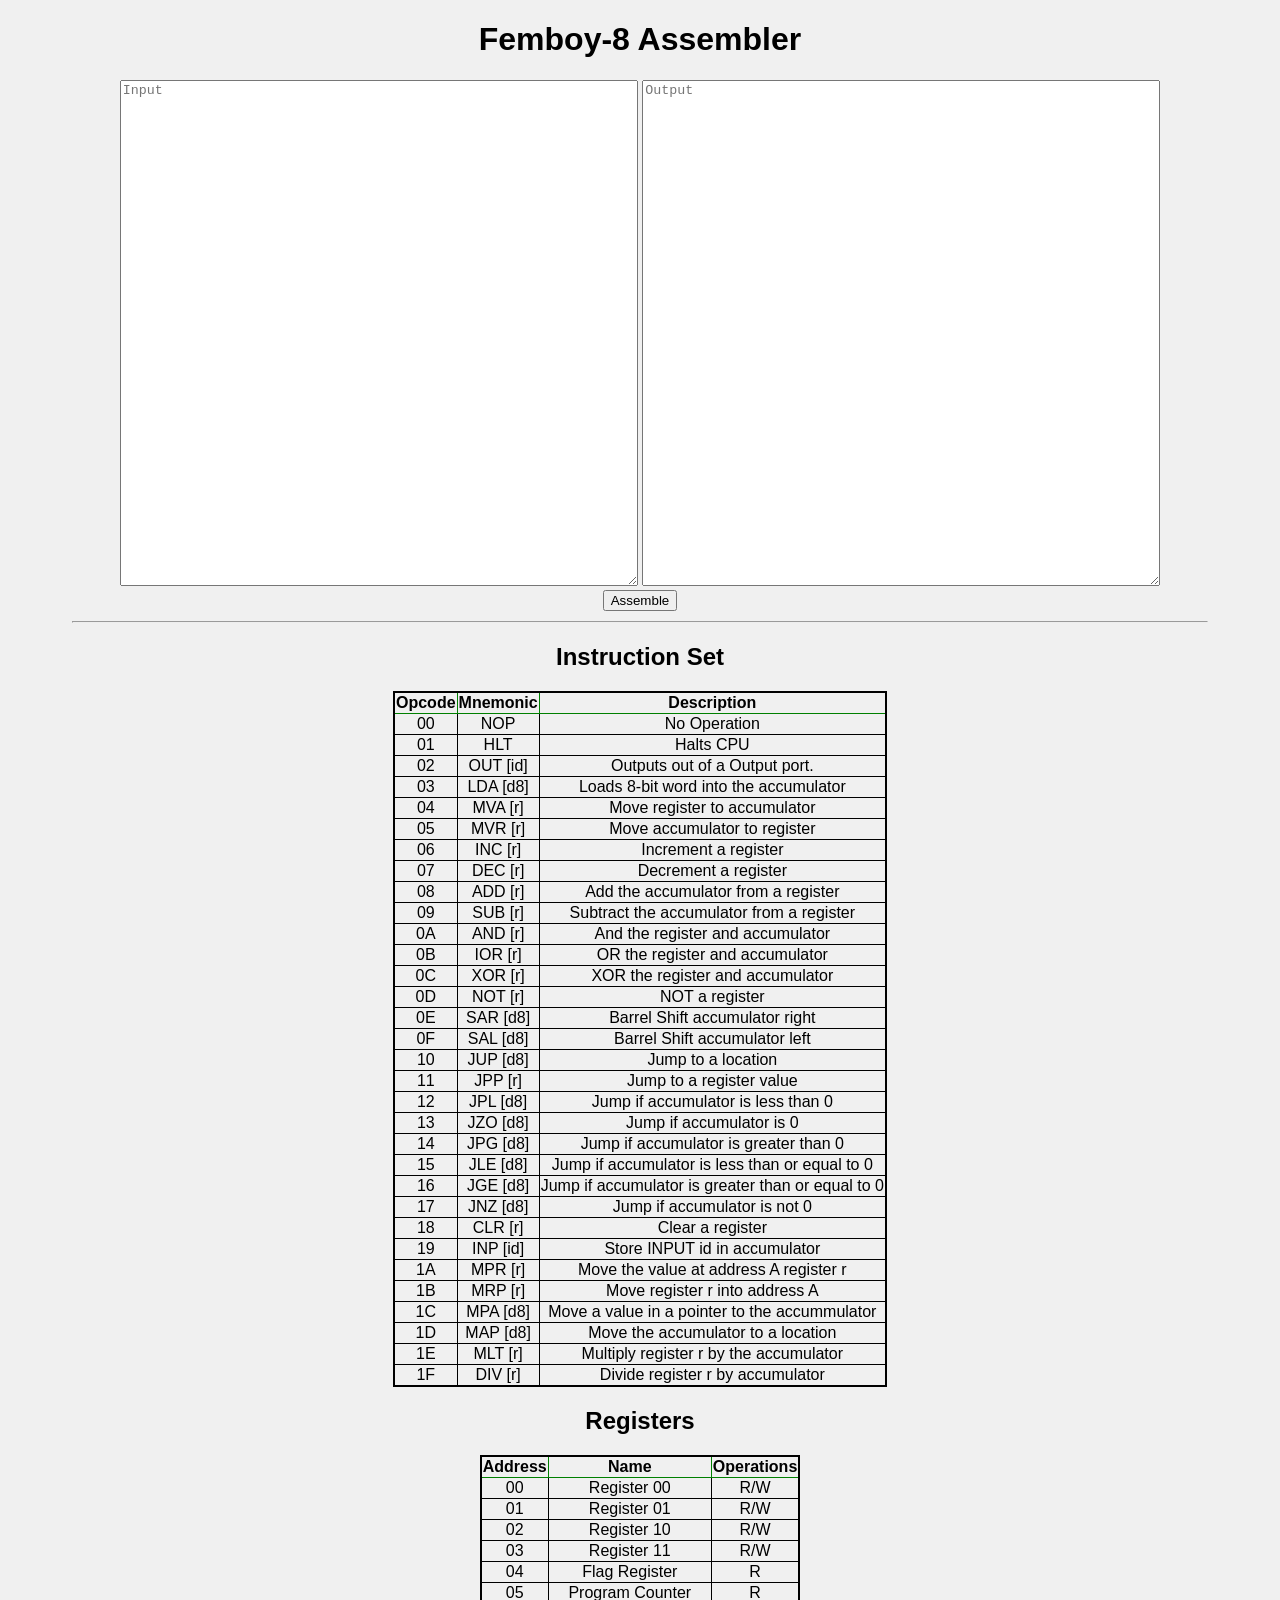
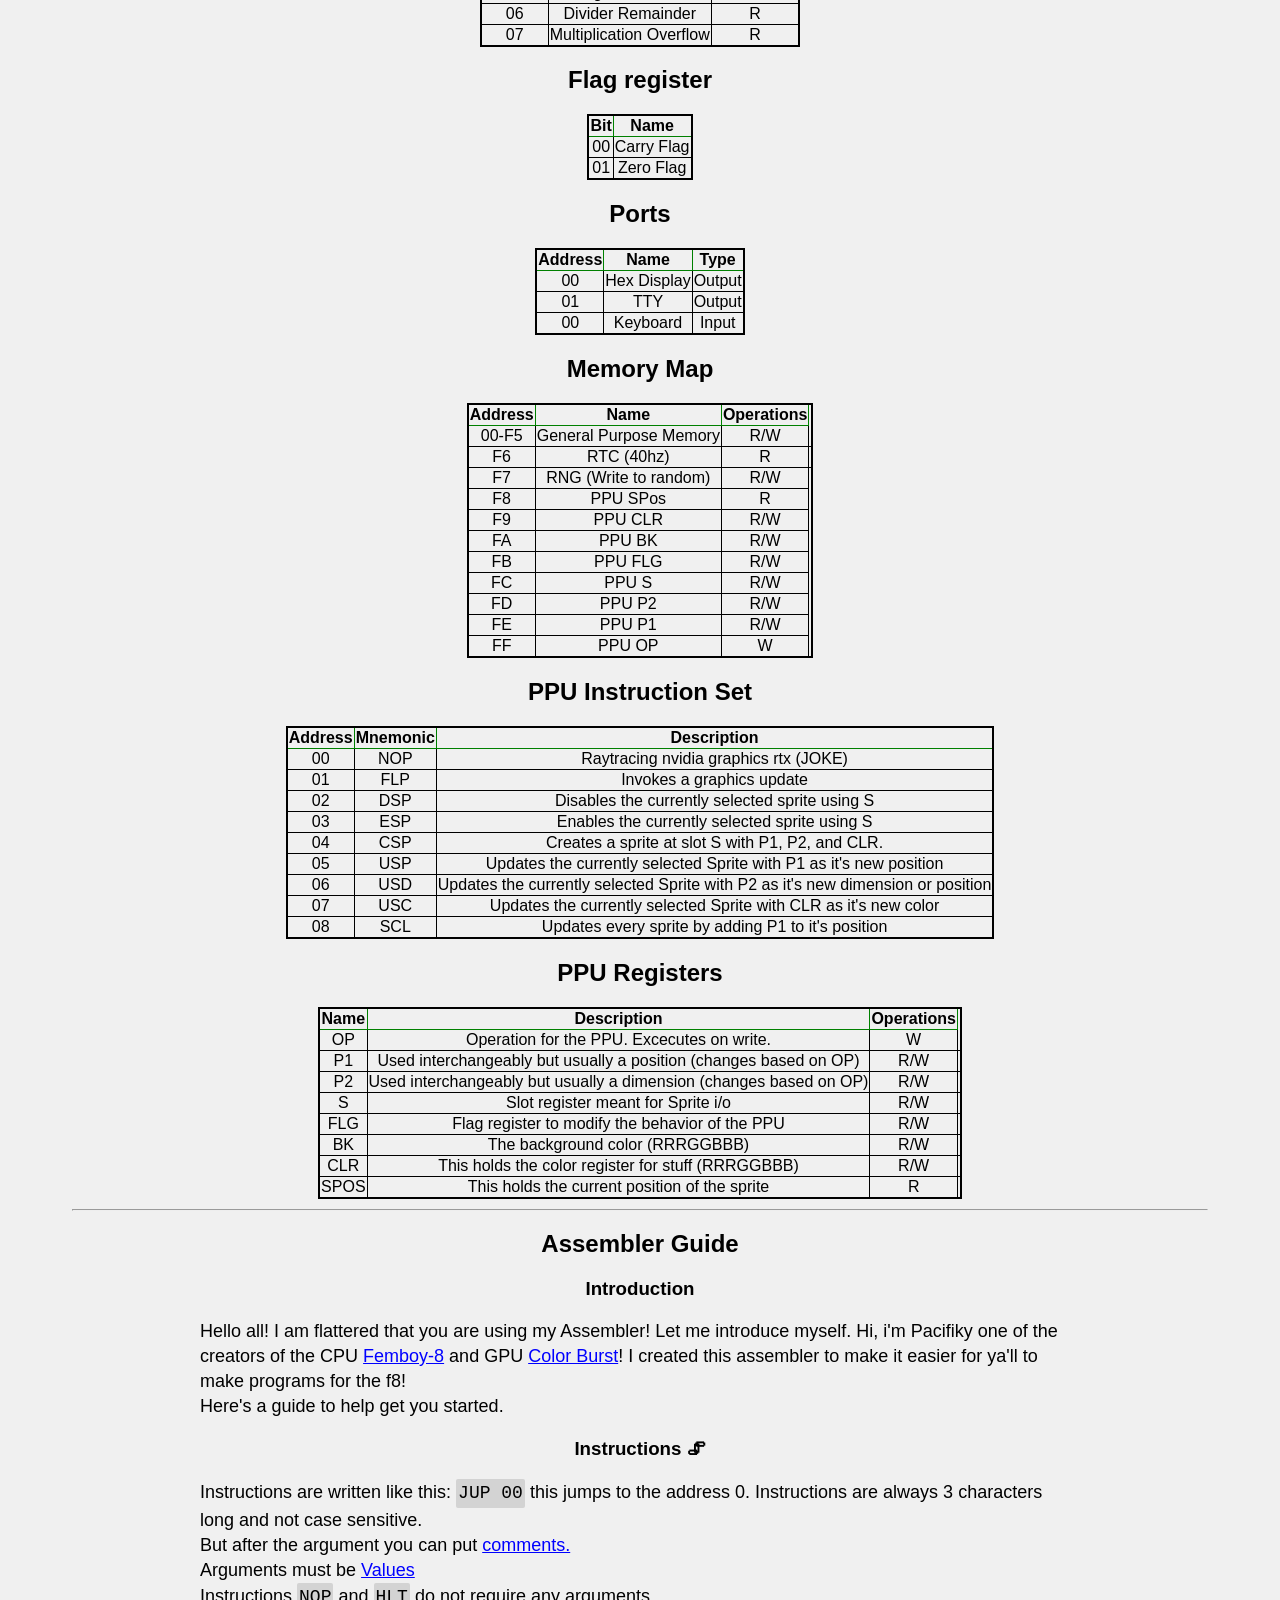
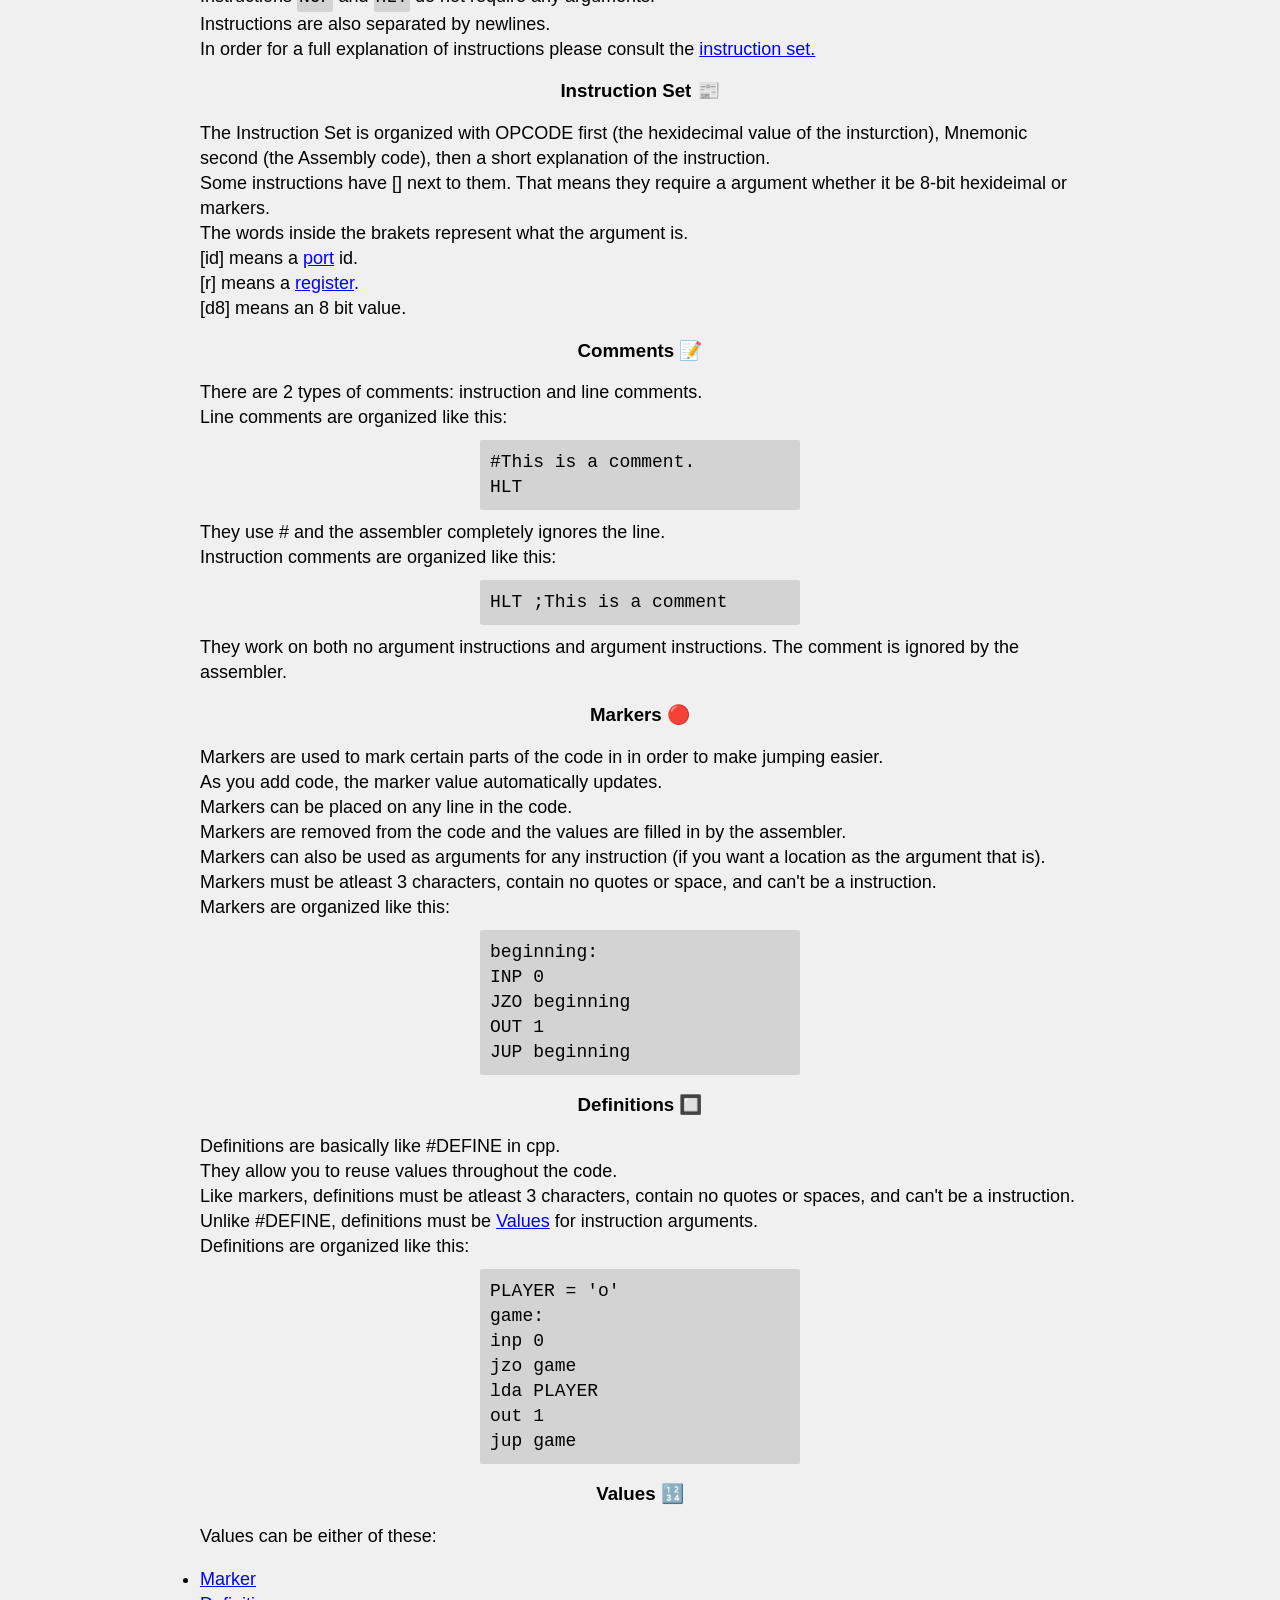
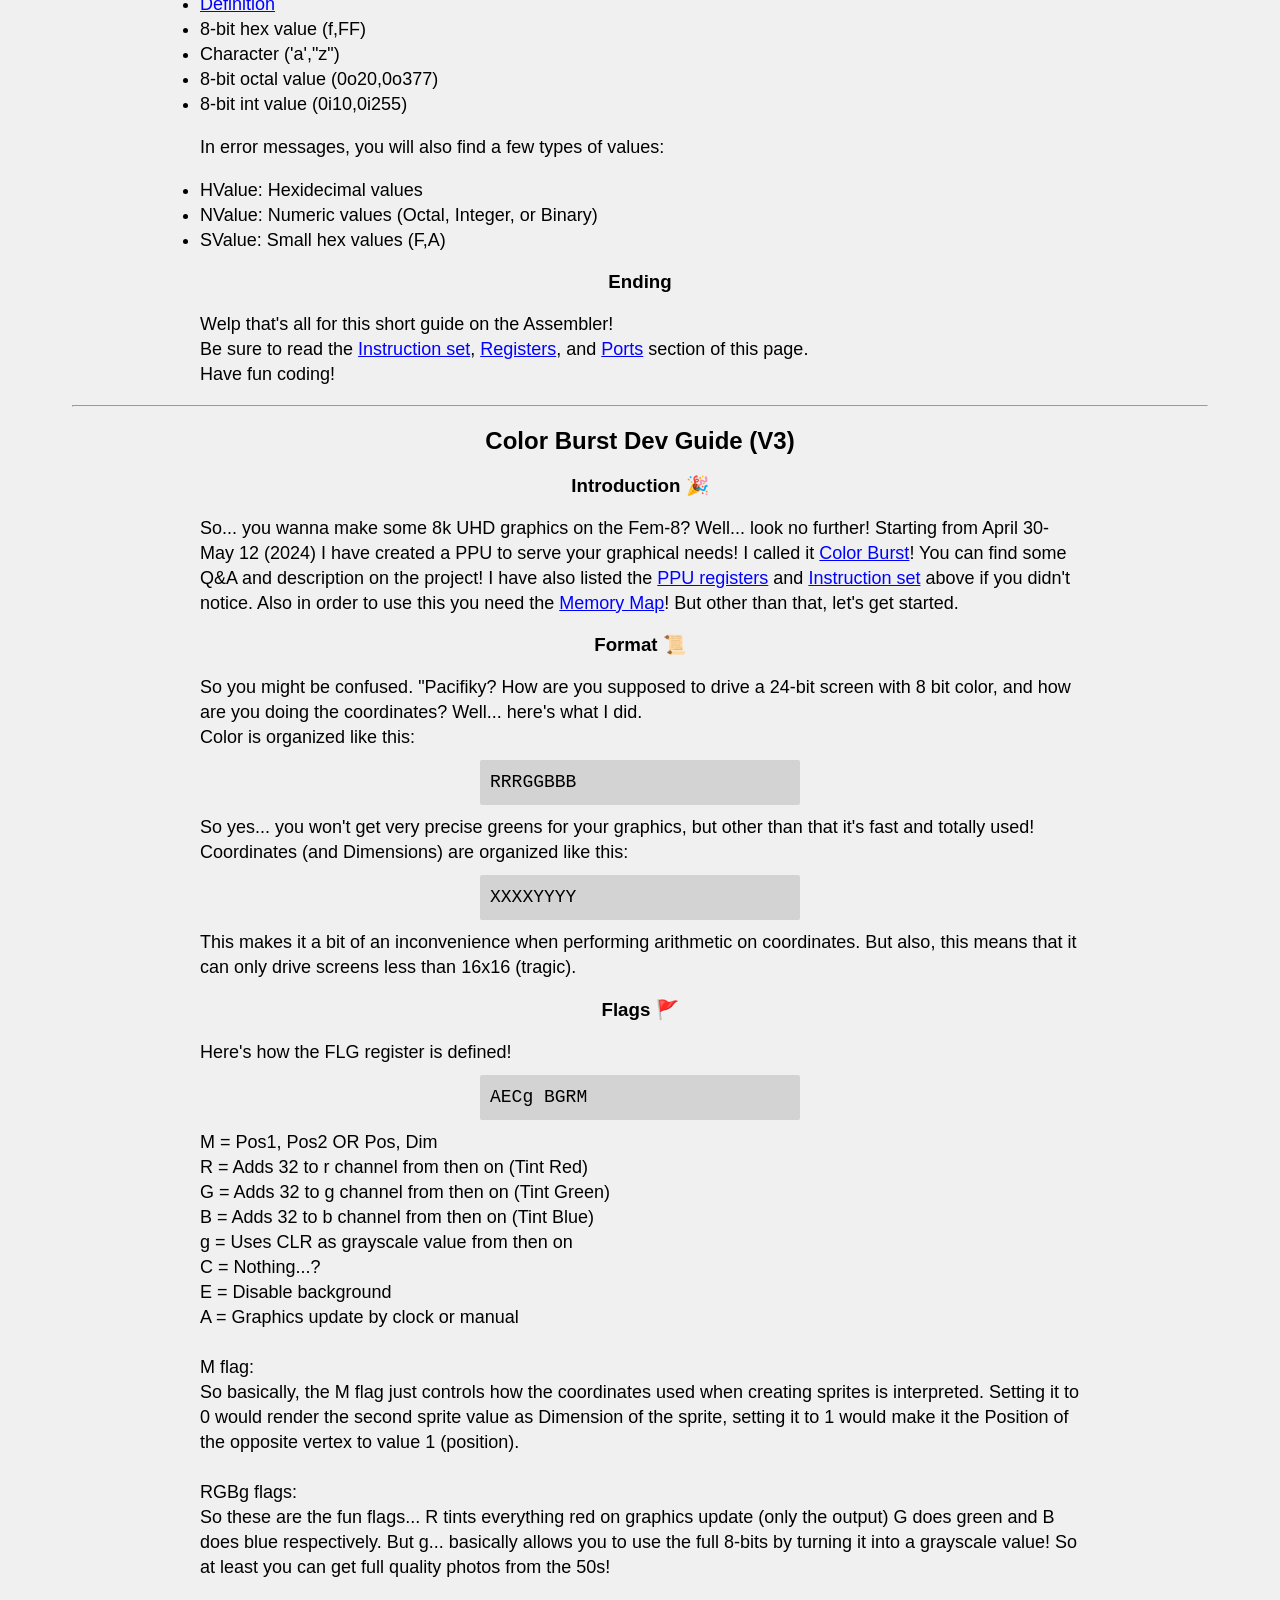
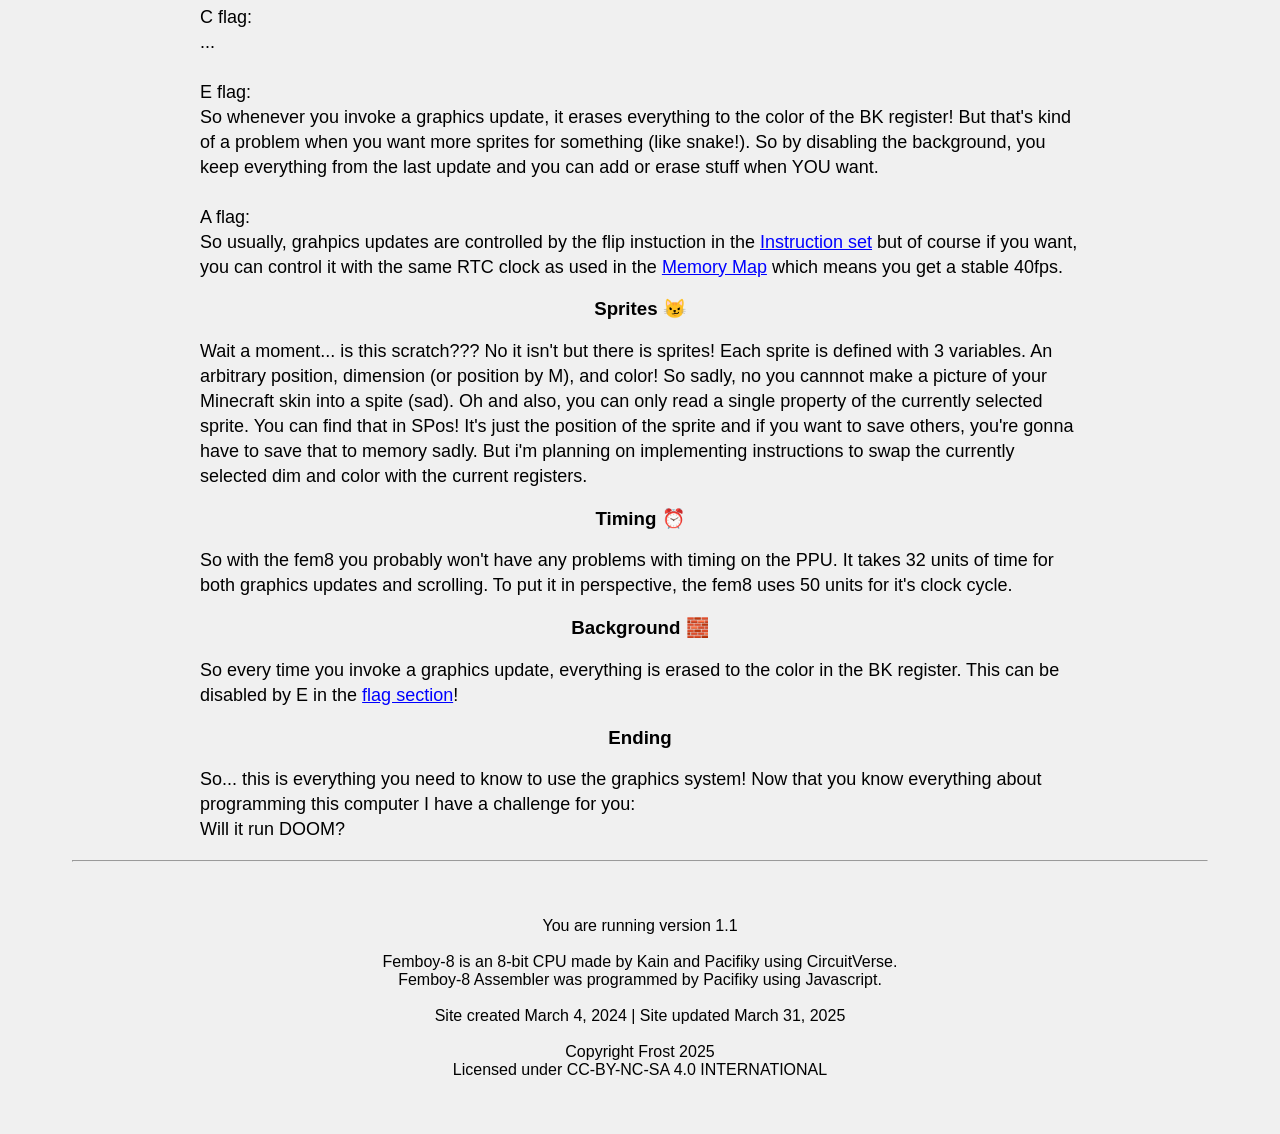
<file: index.html>
<!DOCTYPE html>
<html>
<head>
  <meta charset="utf-8">
  <meta name="viewport" content="width=device-width">
  <title>FEMBOY-8 Assembler</title>
  <link href="style.css" rel="stylesheet" type="text/css" />
</head>
<body>
  <h1 id="title">Femboy-8 Assembler</h1>
  <textarea id="Input" placeholder="Input"></textarea>
  <textarea id="Output" placeholder="Output"></textarea>
  <button id="Trigger">Assemble</button>
  <hr>
  <h2 id="set">Instruction Set</h2>
  <table>
    <thead>
      <tr>
        <th>Opcode</th>
        <th>Mnemonic</th>
        <th>Description</th>
      </tr>
    </thead>
    <tbody>
      <tr>
        <td>00</td>
        <td>NOP</td>
        <td>No Operation</td>
      </tr>
      <tr>
        <td>01</td>
        <td>HLT</td>
        <td>Halts CPU</td>
      </tr>
      <tr>
        <td>02</td>
        <td>OUT [id]</td>
        <td>Outputs out of a Output port.</td>
      </tr>
      <tr>
        <td>03</td>
        <td>LDA [d8]</td>
        <td>Loads 8-bit word into the accumulator</td>
      </tr>
      <tr>
        <td>04</td>
        <td>MVA [r]</td>
        <td>Move register to accumulator</td>
      </tr>
      <tr>
        <td>05</td>
        <td>MVR [r]</td>
        <td>Move accumulator to register</td>
      </tr>
      <tr>
        <td>06</td>
        <td>INC [r]</td>
        <td>Increment a register</td>
      </tr>
      <tr>
        <td>07</td>
        <td>DEC [r]</td>
        <td>Decrement a register</td>
      </tr>
      <tr>
        <td>08</td>
        <td>ADD [r]</td>
        <td>Add the accumulator from a register</td>
      </tr>
      <tr>
        <td>09</td>
        <td>SUB [r]</td>
        <td>Subtract the accumulator from a register</td>
      </tr>
      <tr>
        <td>0A</td>
        <td>AND [r]</td>
        <td>And the register and accumulator</td>
      </tr>
      <tr>
        <td>0B</td>
        <td>IOR [r]</td>
        <td>OR the register and accumulator</td>
      </tr>
      <tr>
        <td>0C</td>
        <td>XOR [r]</td>
        <td>XOR the register and accumulator</td>
      </tr>
      <tr>
        <td>0D</td>
        <td>NOT [r]</td>
        <td>NOT a register</td>
      </tr>
      <tr>
        <td>0E</td>
        <td>SAR [d8]</td>
        <td>Barrel Shift accumulator right</td>
      </tr>
      <tr>
        <td>0F</td>
        <td>SAL [d8]</td>
        <td>Barrel Shift accumulator left</td>
      </tr>
      <tr>
        <td>10</td>
        <td>JUP [d8]</td>
        <td>Jump to a location</td>
      </tr>
      <tr>
        <td>11</td>
        <td>JPP [r]</td>
        <td>Jump to a register value</td>
      </tr>
      <tr>
        <td>12</td>
        <td>JPL [d8]</td>
        <td>Jump if accumulator is less than 0</td>
      </tr>
      <tr>
        <td>13</td>
        <td>JZO [d8]</td>
        <td>Jump if accumulator is 0</td>
      </tr>
      <tr>
        <td>14</td>
        <td>JPG [d8]</td>
        <td>Jump if accumulator is greater than 0</td>
      </tr>
      <tr>
        <td>15</td>
        <td>JLE [d8]</td>
        <td>Jump if accumulator is less than or equal to 0</td>
      </tr>
      <tr>
        <td>16</td>
        <td>JGE [d8]</td>
        <td>Jump if accumulator is greater than or equal to 0</td>
      </tr>
      <tr>
        <td>17</td>
        <td>JNZ [d8]</td>
        <td>Jump if accumulator is not 0</td>
      </tr>
      <tr>
        <td>18</td>
        <td>CLR [r]</td>
        <td>Clear a register</td>
      </tr>
      <tr>
        <td>19</td>
        <td>INP [id]</td>
        <td>Store INPUT id in accumulator</td>
      </tr>
      <tr>
        <td>1A</td>
        <td>MPR [r]</td>
        <td>Move the value at address A register r</td>
      </tr>
      <tr>
        <td>1B</td>
        <td>MRP [r]</td>
        <td>Move register r into address A</td>
      </tr>
      <tr>
        <td>1C</td>
        <td>MPA [d8]</td>
        <td>Move a value in a pointer to the accummulator</td>
      </tr>
      <tr>
        <td>1D</td>
        <td>MAP [d8]</td>
        <td>Move the accumulator to a location</td>
      </tr>
      <tr>
        <td>1E</td>
        <td>MLT [r]</td>
        <td>Multiply register r by the accumulator</td>
      </tr>
      <tr>
        <td>1F</td>
        <td>DIV [r]</td>
        <td>Divide register r by accumulator</td>
      </tr>
    </tbody>
  </table>
  <h2 id="register">Registers</h2>
  <table>
    <thead>
      <tr>
        <th>Address</th>
        <th>Name</th>
        <th>Operations</th>
      </tr>
    </thead>
    <tbody>
      <tr>
        <td>00</td>
        <td>Register 00</td>
        <td>R/W</td>
      </tr>
      <tr>
        <td>01</td>
        <td>Register 01</td>
        <td>R/W</td>
      </tr>
      <tr>
        <td>02</td>
        <td>Register 10</td>
        <td>R/W</td>
      </tr>
      <tr>
        <td>03</td>
        <td>Register 11</td>
        <td>R/W</td>
      </tr>
      <tr>
        <td>04</td>
        <td>Flag Register</td>
        <td>R</td>
      </tr>
      <tr>
        <td>05</td>
        <td>Program Counter</td>
        <td>R</td>
      </tr>
      <tr>
        <td>06</td>
        <td>Divider Remainder</td>
        <td>R</td>
      </tr>
      <tr>
        <td>07</td>
        <td>Multiplication Overflow</td>
        <td>R</td>
      </tr>
    </tbody>
  </table>
  <h2 id="flag">Flag register</h2>
  <table>
    <thead>
      <tr>
        <th>Bit</th>
        <th>Name</th>
      </tr>
    </thead>
    <tbody>
      <tr>
        <td>00</td>
        <td>Carry Flag</td>
      </tr>
      <tr>
        <td>01</td>
        <td>Zero Flag</td>
      </tr>
    </tbody>
  </table>
  <h2 id="port">Ports</h2>
  <table>
    <thead>
      <tr>
        <th>Address</th>
        <th>Name</th>
        <th>Type</th>
      </tr>
    </thead>
    <tbody>
      <tr>
        <td>00</td>
        <td>Hex Display</td>
        <td>Output</td>
      </tr>
      <tr>
        <td>01</td>
        <td>TTY</td>
        <td>Output</td>
      </tr>
      <tr>
        <td>00</td>
        <td>Keyboard</td>
        <td>Input</td>
      </tr>
    </tbody>
  </table>
  <h2 id="mm">Memory Map</h2>
  <table>
    <thead>
      <tr>
        <th>Address</th>
        <th>Name</th>
        <th>Operations</th>
      </tr>
    </thead>
    <tbody>
      <tr>
        <td>00-F5</td>
        <td>General Purpose Memory</td>
        <td>R/W</td>
      </tr>
      <tr>
        <td>F6</td>
        <td>RTC (40hz)</td>
        <td>R</td><td>
      </td></tr>
      <tr>
        <td>F7</td>
        <td>RNG (Write to random)</td>
        <td>R/W</td>
      </tr>
      <tr>
        <td>F8</td>
        <td>PPU SPos</td>
        <td>R</td>
      </tr>
      <tr>
        <td>F9</td>
        <td>PPU CLR</td>
        <td>R/W</td>
      </tr>
      <tr>
        <td>FA</td>
        <td>PPU BK</td>
        <td>R/W</td>
      </tr>
      <tr>
        <td>FB</td>
        <td>PPU FLG</td>
        <td>R/W</td>
      </tr>
      <tr>
        <td>FC</td>
        <td>PPU S</td>
        <td>R/W</td>
      </tr>
      <tr>
        <td>FD</td>
        <td>PPU P2</td>
        <td>R/W</td>
      </tr>
      <tr>
        <td>FE</td>
        <td>PPU P1</td>
        <td>R/W</td>
      </tr>
      <tr>
        <td>FF</td>
        <td>PPU OP</td>
        <td>W</td>
      </tr>
    </tbody>
  </table>
  <h2 id="pins">PPU Instruction Set</h2>
  <table>
    <thead>
      <tr>
        <th>Address</th>
        <th>Mnemonic</th>
        <th>Description</th>
      </tr>
    </thead>
    <tbody>
      <tr>
        <td>00</td>
        <td>NOP</td>
        <td>Raytracing nvidia graphics rtx (JOKE)</td>
      </tr>
      <tr>
        <td>01</td>
        <td>FLP</td>
        <td>Invokes a graphics update</td>
      </tr>
      <tr>
        <td>02</td>
        <td>DSP</td>
        <td>Disables the currently selected sprite using S</td>
      </tr>
      <tr>
        <td>03</td>
        <td>ESP</td>
        <td>Enables the currently selected sprite using S</td>
      </tr>
      <tr>
        <td>04</td>
        <td>CSP</td>
        <td>Creates a sprite at slot S with P1, P2, and CLR.</td>
      </tr>
      <tr>
        <td>05</td>
        <td>USP</td>
        <td>Updates the currently selected Sprite with P1 as it's new position</td>
      </tr>
      <tr>
        <td>06</td>
        <td>USD</td>
        <td>Updates the currently selected Sprite with P2 as it's new dimension or position</td>
      </tr>
      <tr>
        <td>07</td>
        <td>USC</td>
        <td>Updates the currently selected Sprite with CLR as it's new color</td>
      </tr>
      <tr>
        <td>08</td>
        <td>SCL</td>
        <td>Updates every sprite by adding P1 to it's position</td>
      </tr>
    </tbody>
  </table>
  <h2 id="preg">PPU Registers</h2>
  <table>
    <thead>
      <tr>
        <th>Name</th>
        <th>Description</th>
        <th>Operations</th>
      </tr>
    </thead>
    <tbody>
      <tr>
        <td>OP</td>
        <td>Operation for the PPU. Excecutes on write.</td>
        <td>W</td>
      </tr>
      <tr>
        <td>P1</td>
        <td>Used interchangeably but usually a position (changes based on OP)</td>
        <td>R/W</td><td>
      </td></tr>
      <tr>
        <td>P2</td>
        <td>Used interchangeably but usually a dimension (changes based on OP)</td>
        <td>R/W</td><td>
      </td></tr>
      <tr>
        <td>S</td>
        <td>Slot register meant for Sprite i/o</td>
        <td>R/W</td><td>
      </td></tr>
      <tr>
        <td>FLG</td>
        <td>Flag register to modify the behavior of the PPU</td>
        <td>R/W</td><td>
      </td></tr>
      <tr>
        <td>BK</td>
        <td>The background color (RRRGGBBB)</td>
        <td>R/W</td><td>
      </td></tr>
      <tr>
        <td>CLR</td>
        <td>This holds the color register for stuff (RRRGGBBB)</td>
        <td>R/W</td><td>
      </td></tr>
      <tr>
        <td>SPOS</td>
        <td>This holds the current position of the sprite</td>
        <td>R</td><td>
      </td></tr>
    </tbody>
  </table>
  <hr>
  <h2 id="guide">Assembler Guide</h2>
  <h3 id="introduction">Introduction</h3>
  <p>Hello all! I am flattered that you are using my Assembler! Let me introduce myself. Hi, i'm Pacifiky one of the creators of the CPU 
    <a href="https://circuitverse.org/simulator/femboy-8">Femboy-8</a> and GPU <a href="https://circuitverse.org/simulator/cb-ppu">Color Burst</a>!
    I created this assembler to make it easier for ya'll to make programs for the f8!
    <br>
    Here's a guide to help get you started.
  </p>
  <h3 id="instructions">Instructions 🖇</h3>
  <p>
    Instructions are written like this: 
    <code>JUP 00</code> this jumps to the address 0.
    Instructions are always 3 characters long and not case sensitive.
    <br/>
    But after the argument you can put <a href="#comments">comments.</a>
    <br/>
    Arguments must be <a href='#values'>Values</a>
    <br>
    Instructions <code>NOP</code> and <code>HLT</code> do not require any arguments.
    <br>
    Instructions are also separated by newlines.
    <br>
    In order for a full explanation of instructions please consult the <a href="#set">instruction set.</a>
  </p>
  <h3 id="inset">Instruction Set 📰</h3>
  <p>
    The Instruction Set is organized with OPCODE first (the hexidecimal value of the insturction), Mnemonic second (the Assembly code), then a short explanation of the instruction.
    <br>
    Some instructions have [] next to them. That means they require a argument whether it be 8-bit hexideimal or markers.
    <br>
    The words inside the brakets represent what the argument is.
    <br>
    [id] means a <a href="#port">port</a> id.
    <br>
    [r] means a <a href="#register">register</a>.
    <br>
    [d8] means an 8 bit value.
  </p>
  <h3 id="comments">Comments 📝</h3>
  <p>
    There are 2 types of comments: instruction and line comments.
    <br>
    Line comments are organized like this:
    <br>
    <code class="block">
      #This is a comment.
      <br>
      HLT
    </code>
    They use # and the assembler completely ignores the line.
    <br>
    Instruction comments are organized like this:
    <code class="block">
      HLT ;This is a comment
    </code>
    They work on both no argument instructions and argument instructions. The comment is ignored by the assembler.
  </p>
  <h3 id="markers">Markers 🔴</h3>
  <p>
    Markers are used to mark certain parts of the code in in order to make jumping easier.
    <br>
    As you add code, the marker value automatically updates.
    <br>
    Markers can be placed on any line in the code.
    <br>
    Markers are removed from the code and the values are filled in by the assembler.
    <br>
    Markers can also be used as arguments for any instruction (if you want a location as the argument that is).
    <br>
    Markers must be atleast 3 characters, contain no quotes or space, and can't be a instruction.
    <br/>
    Markers are organized like this:
    <code class="block">
      beginning:
      <br>
      INP 0
      <br>
      JZO beginning
      <br>
      OUT 1
      <br>
      JUP beginning
    </code>
  </p>
  <h3 id="defs">Definitions 🔲</h3>
  <p>
    Definitions are basically like #DEFINE in cpp.
    <br/>
    They allow you to reuse values throughout the code.
    <br/>
    Like markers, definitions must be atleast 3 characters, contain no quotes or spaces, and can't be a instruction.
    <br/>
    Unlike #DEFINE, definitions must be <a href='#values'>Values</a> for instruction arguments.
    <br/>
    Definitions are organized like this:
    <code class="block">
      PLAYER = 'o'
      <br/>
      game:
      <br/>
      inp 0
      <br/>
      jzo game
      <br/>
      lda PLAYER
      <br/>
      out 1
      <br/>
      jup game
    </code>
  </p>
  <h3 id="values">Values 🔢</h3>
  <p>
    Values can be either of these:
  </p>
  <ul>
    <li><a href="#markers">Marker</a></li>
    <li><a href="#defs">Definition</a></li>
    <li>8-bit hex value (f,FF)</li>
    <li>Character ('a',"z")</li>
    <li>8-bit octal value (0o20,0o377)</li>
    <li>8-bit int value (0i10,0i255)</li>
  </ul>
  <p>
    In error messages, you will also find a few types of values:
  </p>
  <ul>
    <li>HValue: Hexidecimal values</li>
    <li>NValue: Numeric values (Octal, Integer, or Binary)</a></li>
    <li>SValue: Small hex values (F,A)</li>
  </ul>
  <h3 id="end">Ending</h3>
  <p>
    Welp that's all for this short guide on the Assembler!
    <br>
    Be sure to read the <a href="#set">Instruction set</a>, <a href="#register">Registers</a>, and <a href="#port">Ports</a> section of this page.
    <br>
    Have fun coding!
  </p>
  <hr>
  <h2 id="cbguide">Color Burst Dev Guide (V3)</h2>
  <h3 id="cbintro">Introduction 🎉</h3>
  <p>
    So... you wanna make some 8k UHD graphics on the Fem-8? Well... look no further! Starting from April 30-May 12 (2024)
    I have created a PPU to serve your graphical needs! I called it <a href="https://circuitverse.org/simulator/cb-ppu">Color Burst</a>!
    You can find some Q&amp;A and description on the project! I have also listed the <a href="#preg">PPU registers</a> and <a href="#pins">Instruction set</a> above if you didn't notice. Also in order to use this you need the <a href="#mm">Memory Map</a>! But other than that, let's get started.
  </p>
  <h3 id="form">Format 📜</h3>
  <p>
    So you might be confused. "Pacifiky? How are you supposed to drive a 24-bit screen with 8 bit color, and how are you doing the coordinates?
    Well... here's what I did.
    <br>
    Color is organized like this:
    <code class="block">RRRGGBBB</code>
    So yes... you won't get very precise greens for your graphics, but other than that it's fast and totally used!
    <br>
    Coordinates (and Dimensions) are organized like this:
    <code class="block">XXXXYYYY</code>
    This makes it a bit of an inconvenience when performing arithmetic
    on coordinates. But also, this means that it can only drive screens less than 16x16 (tragic).
  </p>
  <h3 id="flg">Flags 🚩</h3>
  <p>
    Here's how the FLG register is defined!
    <code class="block">AECg BGRM</code>
    M = Pos1, Pos2 OR Pos, Dim
    <br>
    R = Adds 32 to r channel from then on (Tint Red)
    <br>
    G = Adds 32 to g channel from then on (Tint Green)
    <br>
    B = Adds 32 to b channel from then on (Tint Blue)
    <br>
    g = Uses CLR as grayscale value from then on
    <br>
    C = Nothing...?
    <br>
    E = Disable background
    <br>
    A = Graphics update by clock or manual
    <br>
    <br>
    M flag:
    <br>
    So basically, the M flag just controls how the coordinates used when creating sprites is interpreted.
    Setting it to 0 would render the second sprite value as Dimension of the sprite, setting it to 1 would make it the Position of the opposite vertex to value 1 (position).
    <br>
    <br>
    RGBg flags:
    <br>
    So these are the fun flags... R tints everything red on graphics update (only the output) G does green and B does blue respectively.
    But g... basically allows you to use the full 8-bits by turning it into a grayscale value! So at least you can get full quality photos from the 50s! 
    <br>
    <br>
    C flag:
    <br>
    ...
    <br>
    <br>
    E flag:
    <br>
    So whenever you invoke a graphics update, it erases everything to the color of the BK register!
    But that's kind of a problem when you want more sprites for something (like snake!). So by disabling
    the background, you keep everything from the last update and you can add or erase stuff when YOU want.
    <br>
    <br>
    A flag:
    <br>
    So usually, grahpics updates are controlled by the flip instuction in the <a href="#pins">Instruction set</a> but of course if you want,
    you can control it with the same RTC clock as used in the <a href="#mm">Memory Map</a> which means you get a stable 40fps. 
  </p>
  <h3 id="spr">Sprites 😼</h3>
  <p>
    Wait a moment... is this scratch??? No it isn't but there is sprites!
    Each sprite is defined with 3 variables. An arbitrary position, dimension (or position by M), and color!
    So sadly, no you cannnot make a picture of your Minecraft skin into a spite (sad).
    Oh and also, you can only read a single property of the currently selected sprite. You can find that
    in SPos! It's just the position of the sprite and if you want to save others, you're gonna have to save that to
    memory sadly. But i'm planning on implementing instructions to swap the currently selected dim and color with the current registers.
  </p>
  <h3 id="tim">Timing ⏰</h3>
  <p>
    So with the fem8 you probably won't have any problems with timing on the PPU. It takes 32 units of time for both graphics updates and scrolling. 
    To put it in perspective, the fem8 uses 50 units for it's clock cycle.
  </p>
  <h3 id="bk">Background 🧱</h3>
  <p>
    So every time you invoke a graphics update, everything is erased to the color in the BK register. This can be disabled by E in the <a href="#flg">flag section</a>!
  </p>
  <h3 id="pend">Ending</h3>
  <p>
    So... this is everything you need to know to use the graphics system! Now that you know everything about programming this computer I have a challenge for you:
    <br>
    Will it run DOOM?
  </p>
  <hr>
  <footer>
    You are running version 1.1
    <br/>
    <br/>
    Femboy-8 is an 8-bit CPU made by Kain and Pacifiky using CircuitVerse.<br>Femboy-8 Assembler was programmed by Pacifiky using Javascript.
    <br/>
    <br/>
    Site created March 4, 2024 | Site updated March 31, 2025
    <br/>
    <br/>
    Copyright Frost 2025
    <br/>
    Licensed under CC-BY-NC-SA 4.0 INTERNATIONAL
  </footer>
  <script src="script.js"></script>
</body>
</html>
</file>
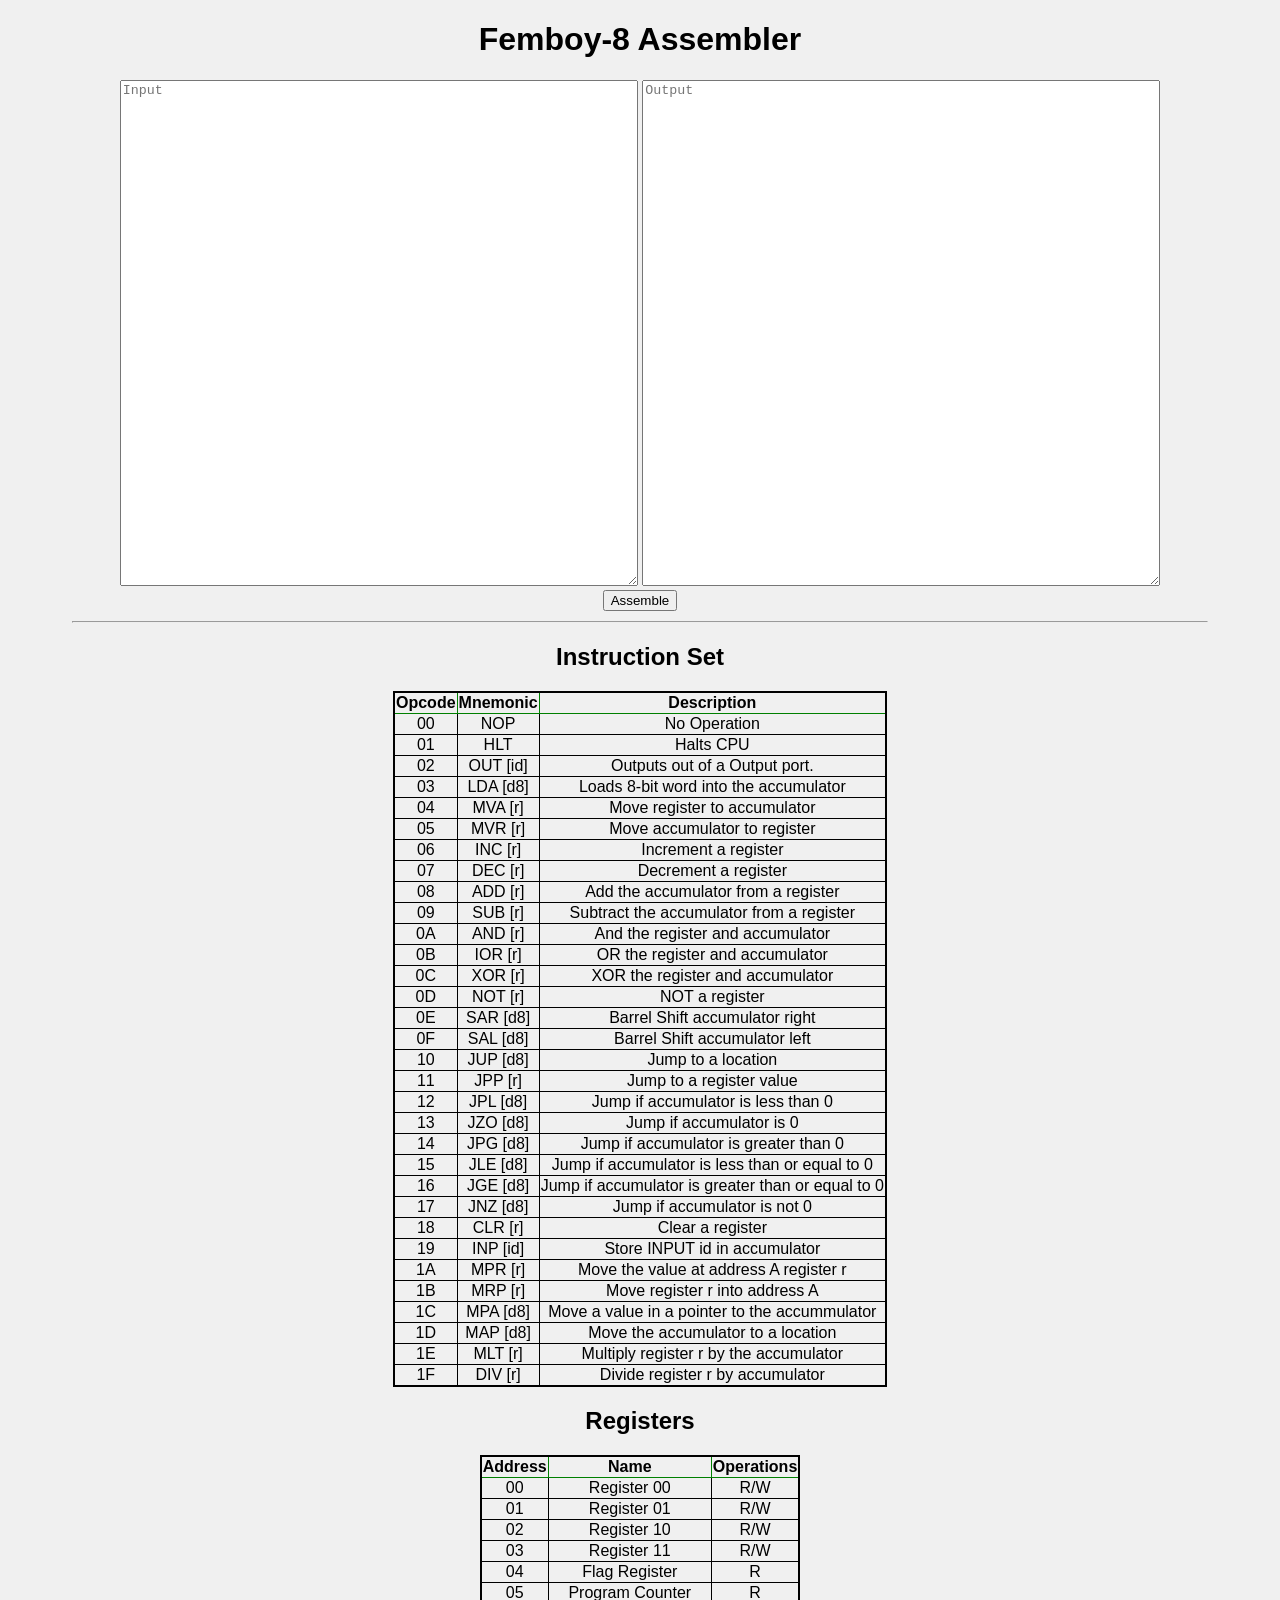
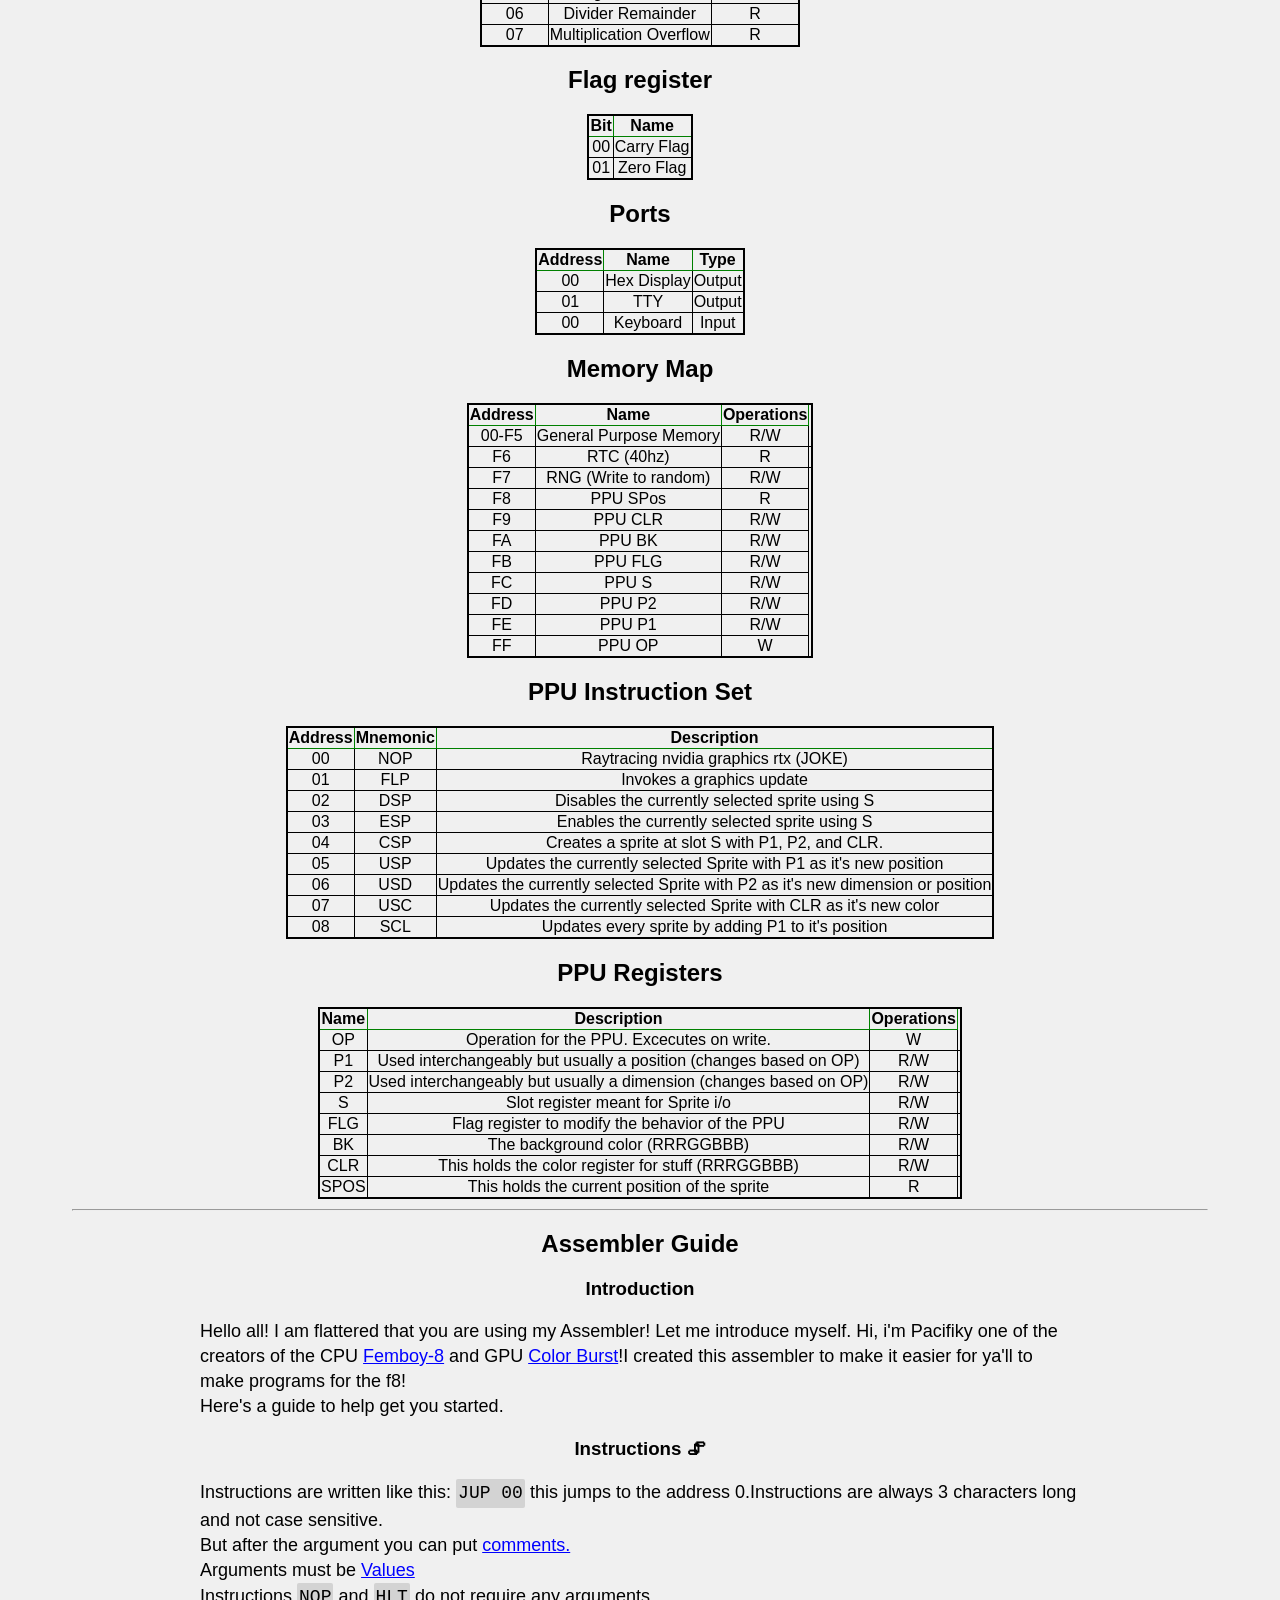
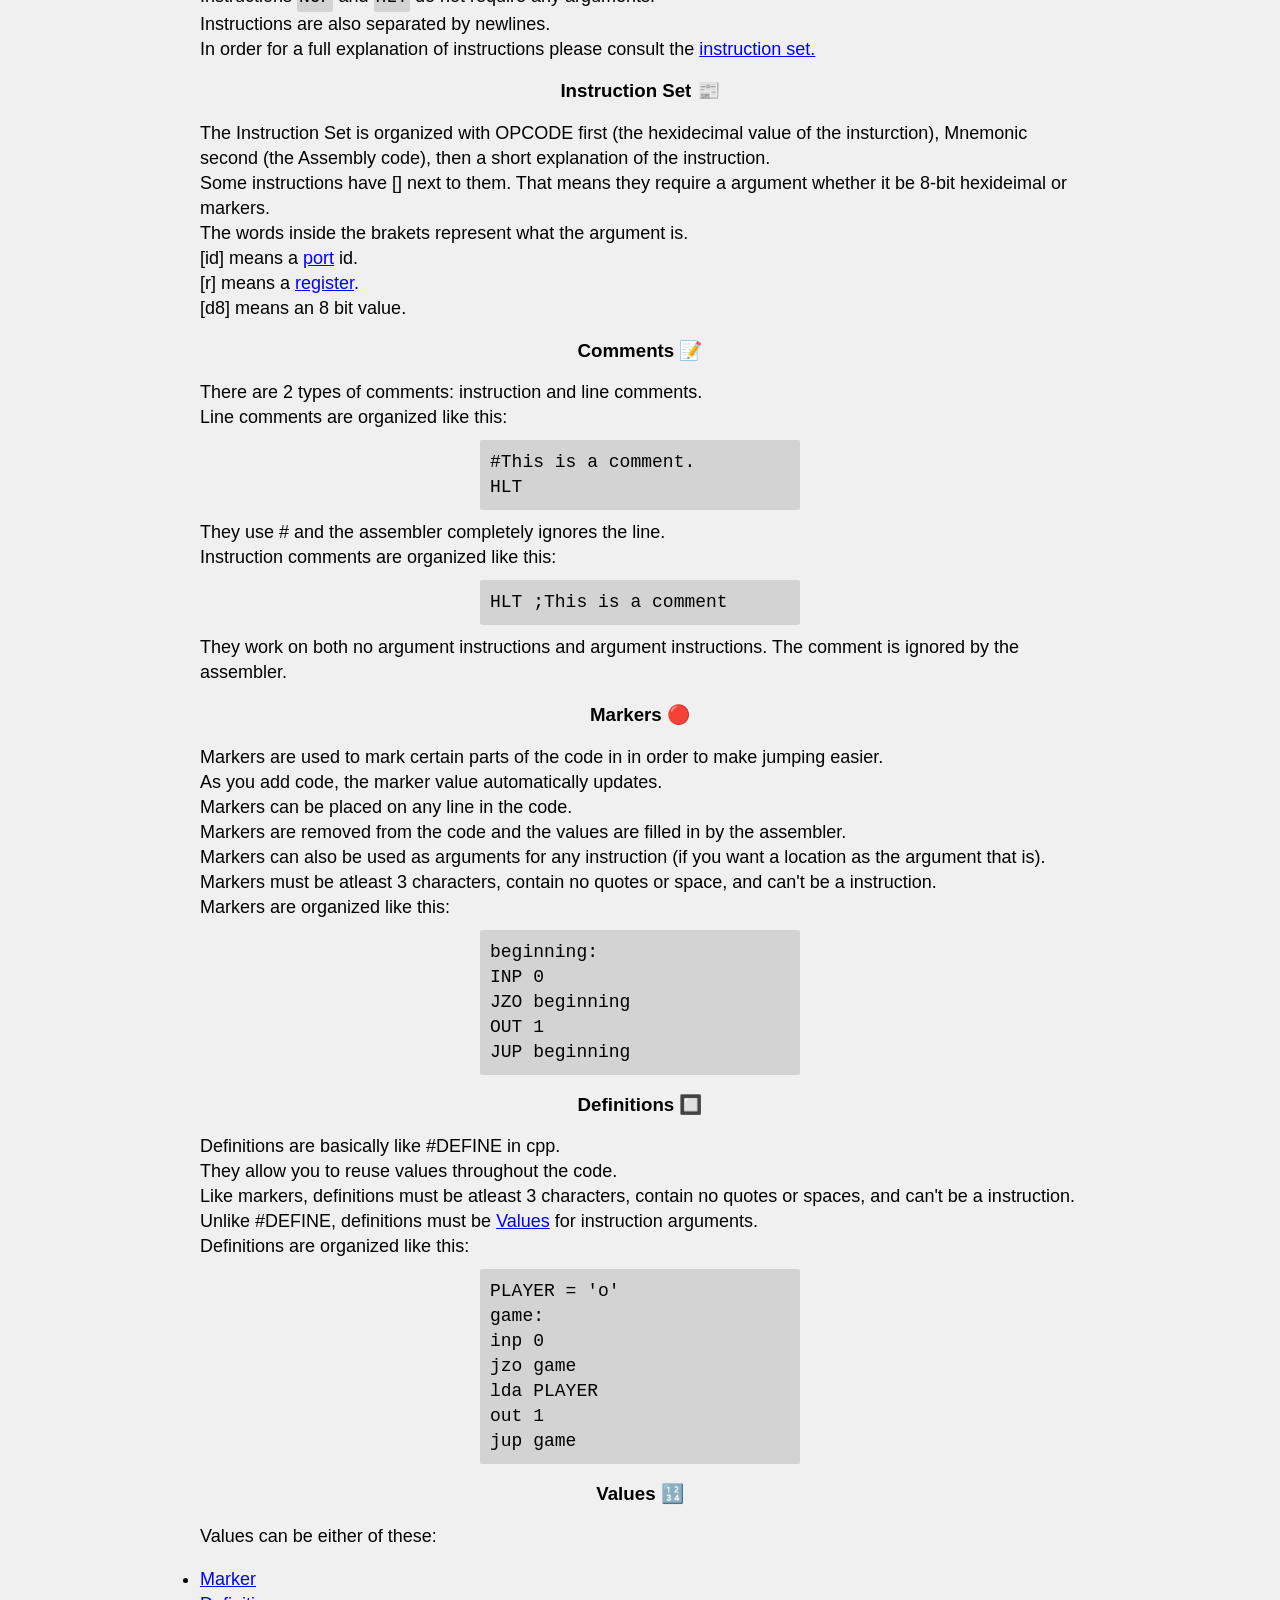
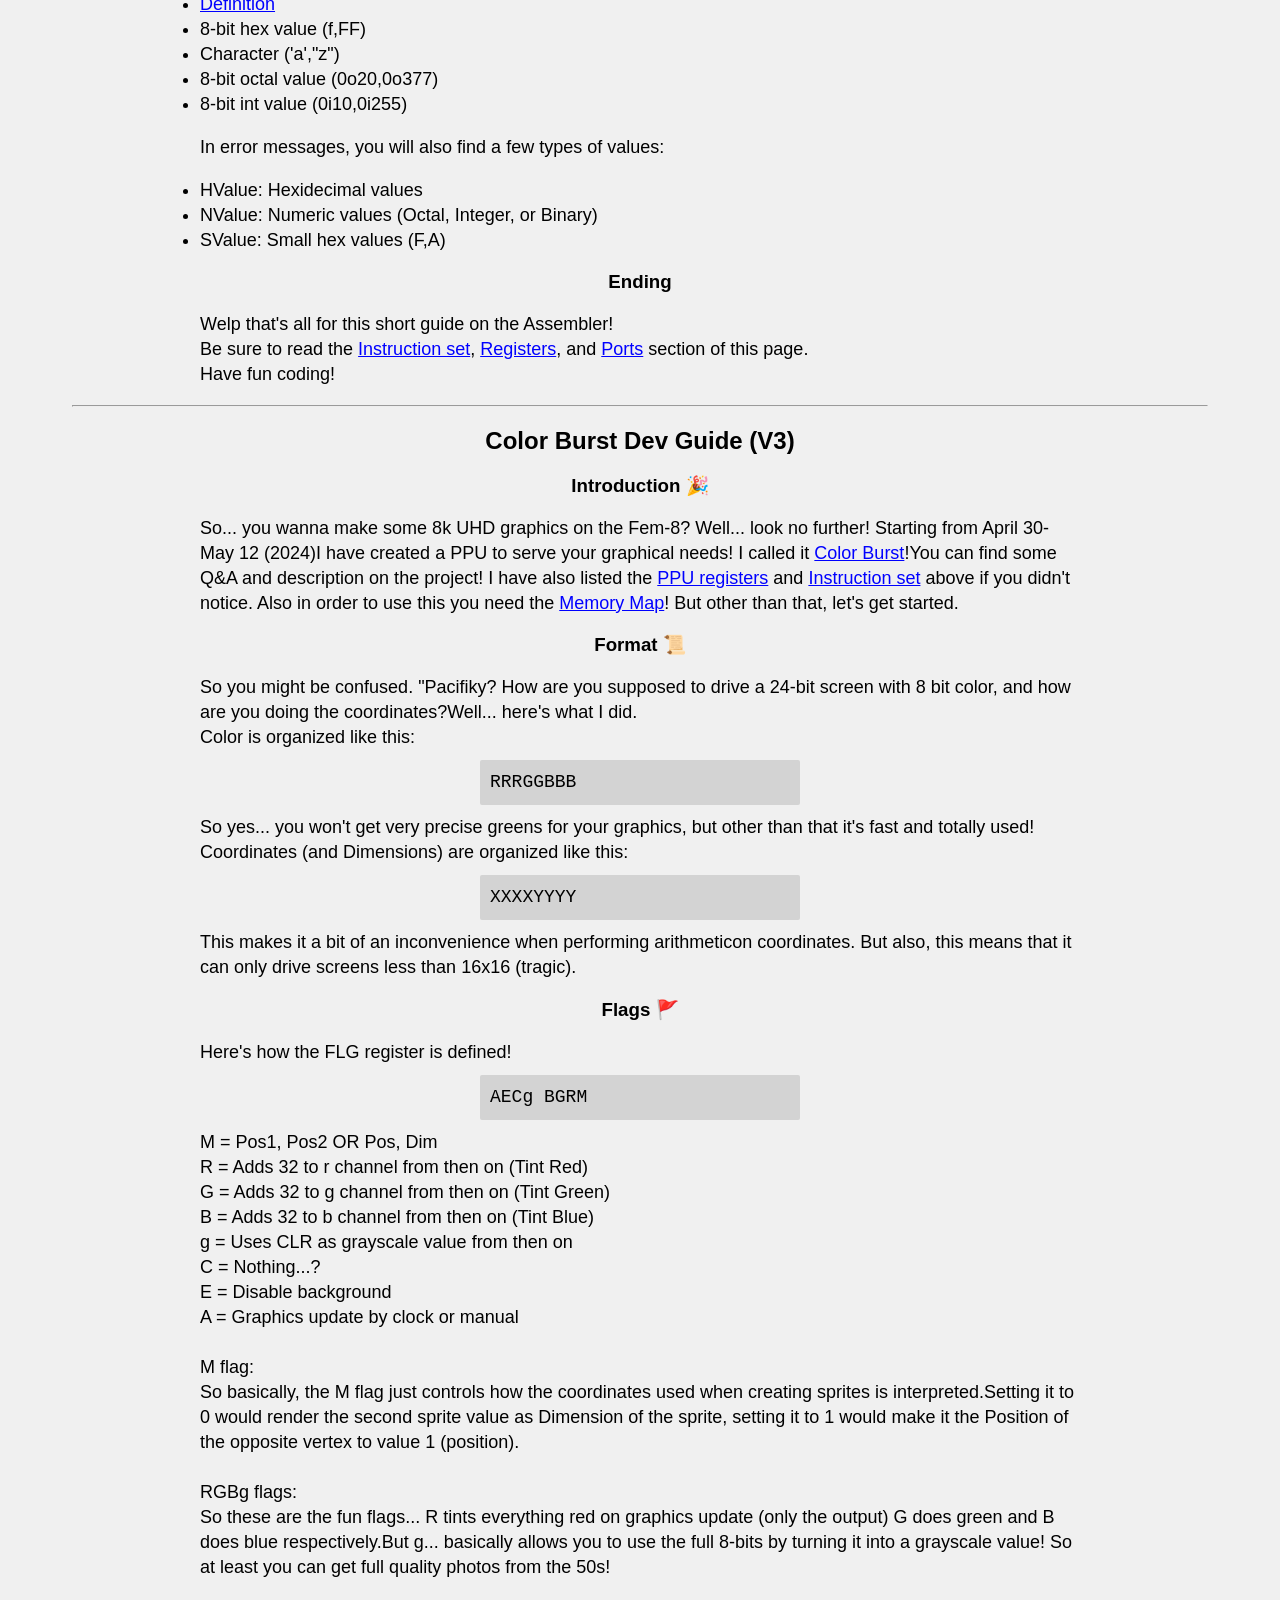
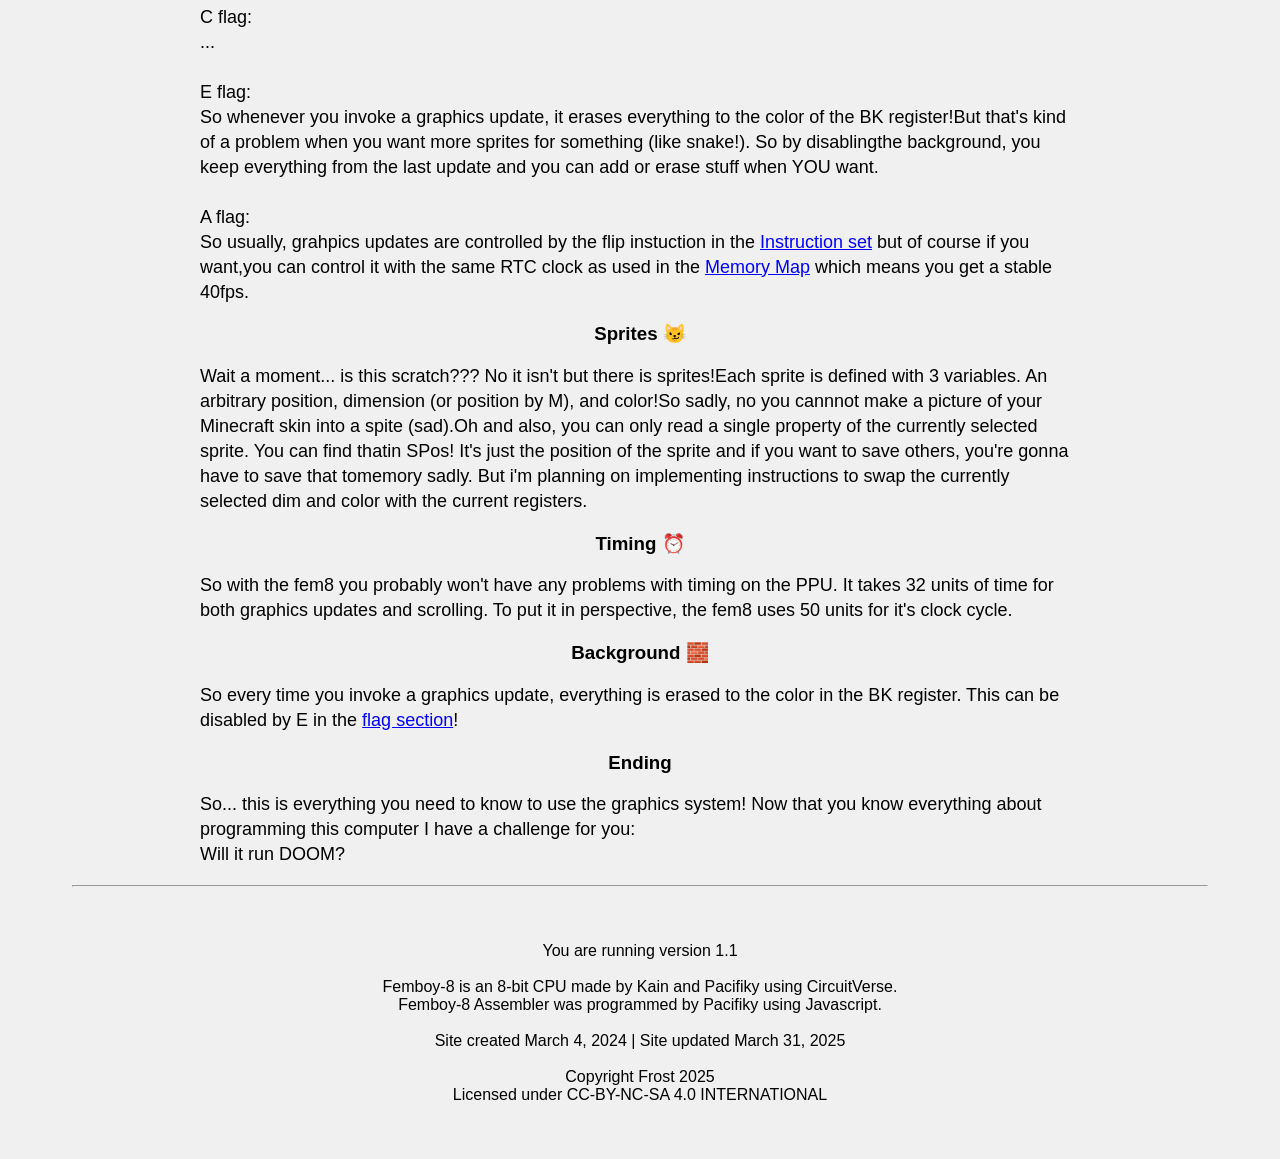
<file: fem8min.html>
<!DOCTYPE html><html><head><meta http-equiv="Content-Type" content="text/html; charset=UTF-8"><meta name="viewport" content="width=device-width"><title>FEMBOY-8 Assembler</title><style>button,html{text-align:center}button,table{margin-left:auto;margin-right:auto}code,ol,p,ul{text-align:left}.block,button{display:block}html{padding:0;margin:0;font-family:Arial,sans-serif;scroll-behavior:smooth;background:#f0f0f0}table{border-collapse:collapse;border-spacing:0;border:2px solid #000}th{border:1px solid green}td{border:1px solid #000}hr{margin:10px 5vw}textarea{max-height:500px;max-width:700px;width:40vw;height:80vh}@media (max-width:600px){textarea{max-height:300px;width:80vw;height:80vh}}code{border-radius:2px;background:#d3d3d3;padding:2px;display:inline-block}footer{margin:50px 0;padding:5px 10px}ol,p,ul{padding:0 15vw;font-size:18px;line-height:25px}a{color:#00f;transition:color .2s ease-in-out,text-shadow .2s ease-in-out}a:hover{color:#0ef;text-shadow:0 0 5px #d3d3d3}.block{width:300px;padding:10px;margin:10px auto}</style></head><body>  <h1 id="title">Femboy-8 Assembler</h1>  <textarea id="Input" placeholder="Input"></textarea>  <textarea id="Output" placeholder="Output"></textarea>  <button id="Trigger">Assemble</button>  <hr>  <h2 id="set">Instruction Set</h2>  <table><thead>  <tr><th>Opcode</th><th>Mnemonic</th><th>Description</th>  </tr></thead><tbody>  <tr><td>00</td><td>NOP</td><td>No Operation</td>  </tr>  <tr><td>01</td><td>HLT</td><td>Halts CPU</td>  </tr>  <tr><td>02</td><td>OUT [id]</td><td>Outputs out of a Output port.</td>  </tr>  <tr><td>03</td><td>LDA [d8]</td><td>Loads 8-bit word into the accumulator</td>  </tr>  <tr><td>04</td><td>MVA [r]</td><td>Move register to accumulator</td>  </tr>  <tr><td>05</td><td>MVR [r]</td><td>Move accumulator to register</td>  </tr>  <tr><td>06</td><td>INC [r]</td><td>Increment a register</td>  </tr>  <tr><td>07</td><td>DEC [r]</td><td>Decrement a register</td>  </tr>  <tr><td>08</td><td>ADD [r]</td><td>Add the accumulator from a register</td>  </tr>  <tr><td>09</td><td>SUB [r]</td><td>Subtract the accumulator from a register</td>  </tr>  <tr><td>0A</td><td>AND [r]</td><td>And the register and accumulator</td>  </tr>  <tr><td>0B</td><td>IOR [r]</td><td>OR the register and accumulator</td>  </tr>  <tr><td>0C</td><td>XOR [r]</td><td>XOR the register and accumulator</td>  </tr>  <tr><td>0D</td><td>NOT [r]</td><td>NOT a register</td>  </tr>  <tr><td>0E</td><td>SAR [d8]</td><td>Barrel Shift accumulator right</td>  </tr>  <tr><td>0F</td><td>SAL [d8]</td><td>Barrel Shift accumulator left</td>  </tr>  <tr><td>10</td><td>JUP [d8]</td><td>Jump to a location</td>  </tr>  <tr><td>11</td><td>JPP [r]</td><td>Jump to a register value</td>  </tr>  <tr><td>12</td><td>JPL [d8]</td><td>Jump if accumulator is less than 0</td>  </tr>  <tr><td>13</td><td>JZO [d8]</td><td>Jump if accumulator is 0</td>  </tr>  <tr><td>14</td><td>JPG [d8]</td><td>Jump if accumulator is greater than 0</td>  </tr>  <tr><td>15</td><td>JLE [d8]</td><td>Jump if accumulator is less than or equal to 0</td>  </tr>  <tr><td>16</td><td>JGE [d8]</td><td>Jump if accumulator is greater than or equal to 0</td>  </tr>  <tr><td>17</td><td>JNZ [d8]</td><td>Jump if accumulator is not 0</td>  </tr>  <tr><td>18</td><td>CLR [r]</td><td>Clear a register</td>  </tr>  <tr><td>19</td><td>INP [id]</td><td>Store INPUT id in accumulator</td>  </tr>  <tr><td>1A</td><td>MPR [r]</td><td>Move the value at address A register r</td>  </tr>  <tr><td>1B</td><td>MRP [r]</td><td>Move register r into address A</td>  </tr>  <tr><td>1C</td><td>MPA [d8]</td><td>Move a value in a pointer to the accummulator</td>  </tr>  <tr><td>1D</td><td>MAP [d8]</td><td>Move the accumulator to a location</td>  </tr>  <tr><td>1E</td><td>MLT [r]</td><td>Multiply register r by the accumulator</td>  </tr>  <tr><td>1F</td><td>DIV [r]</td><td>Divide register r by accumulator</td>  </tr></tbody>  </table>  <h2 id="register">Registers</h2>  <table><thead>  <tr><th>Address</th><th>Name</th><th>Operations</th>  </tr></thead><tbody>  <tr><td>00</td><td>Register 00</td><td>R/W</td>  </tr>  <tr><td>01</td><td>Register 01</td><td>R/W</td>  </tr>  <tr><td>02</td><td>Register 10</td><td>R/W</td>  </tr>  <tr><td>03</td><td>Register 11</td><td>R/W</td>  </tr>  <tr><td>04</td><td>Flag Register</td><td>R</td>  </tr>  <tr><td>05</td><td>Program Counter</td><td>R</td>  </tr>  <tr><td>06</td><td>Divider Remainder</td><td>R</td>  </tr>  <tr><td>07</td><td>Multiplication Overflow</td><td>R</td>  </tr></tbody>  </table>  <h2 id="flag">Flag register</h2>  <table><thead>  <tr><th>Bit</th><th>Name</th>  </tr></thead><tbody>  <tr><td>00</td><td>Carry Flag</td>  </tr>  <tr><td>01</td><td>Zero Flag</td>  </tr></tbody>  </table>  <h2 id="port">Ports</h2>  <table><thead>  <tr><th>Address</th><th>Name</th><th>Type</th>  </tr></thead><tbody>  <tr><td>00</td><td>Hex Display</td><td>Output</td>  </tr>  <tr><td>01</td><td>TTY</td><td>Output</td>  </tr>  <tr><td>00</td><td>Keyboard</td><td>Input</td>  </tr></tbody>  </table>  <h2 id="mm">Memory Map</h2>  <table><thead>  <tr><th>Address</th><th>Name</th><th>Operations</th>  </tr></thead><tbody>  <tr><td>00-F5</td><td>General Purpose Memory</td><td>R/W</td>  </tr>  <tr><td>F6</td><td>RTC (40hz)</td><td>R</td><td>  </td></tr>  <tr><td>F7</td><td>RNG (Write to random)</td><td>R/W</td>  </tr>  <tr><td>F8</td><td>PPU SPos</td><td>R</td>  </tr>  <tr><td>F9</td><td>PPU CLR</td><td>R/W</td>  </tr>  <tr><td>FA</td><td>PPU BK</td><td>R/W</td>  </tr>  <tr><td>FB</td><td>PPU FLG</td><td>R/W</td>  </tr>  <tr><td>FC</td><td>PPU S</td><td>R/W</td>  </tr>  <tr><td>FD</td><td>PPU P2</td><td>R/W</td>  </tr>  <tr><td>FE</td><td>PPU P1</td><td>R/W</td>  </tr>  <tr><td>FF</td><td>PPU OP</td><td>W</td>  </tr></tbody>  </table>  <h2 id="pins">PPU Instruction Set</h2>  <table><thead>  <tr><th>Address</th><th>Mnemonic</th><th>Description</th>  </tr></thead><tbody>  <tr><td>00</td><td>NOP</td><td>Raytracing nvidia graphics rtx (JOKE)</td>  </tr>  <tr><td>01</td><td>FLP</td><td>Invokes a graphics update</td>  </tr>  <tr><td>02</td><td>DSP</td><td>Disables the currently selected sprite using S</td>  </tr>  <tr><td>03</td><td>ESP</td><td>Enables the currently selected sprite using S</td>  </tr>  <tr><td>04</td><td>CSP</td><td>Creates a sprite at slot S with P1, P2, and CLR.</td>  </tr>  <tr><td>05</td><td>USP</td><td>Updates the currently selected Sprite with P1 as it's new position</td>  </tr>  <tr><td>06</td><td>USD</td><td>Updates the currently selected Sprite with P2 as it's new dimension or position</td>  </tr>  <tr><td>07</td><td>USC</td><td>Updates the currently selected Sprite with CLR as it's new color</td>  </tr>  <tr><td>08</td><td>SCL</td><td>Updates every sprite by adding P1 to it's position</td>  </tr></tbody>  </table>  <h2 id="preg">PPU Registers</h2>  <table><thead>  <tr><th>Name</th><th>Description</th><th>Operations</th>  </tr></thead><tbody>  <tr><td>OP</td><td>Operation for the PPU. Excecutes on write.</td><td>W</td>  </tr>  <tr><td>P1</td><td>Used interchangeably but usually a position (changes based on OP)</td><td>R/W</td><td>  </td></tr>  <tr><td>P2</td><td>Used interchangeably but usually a dimension (changes based on OP)</td><td>R/W</td><td>  </td></tr>  <tr><td>S</td><td>Slot register meant for Sprite i/o</td><td>R/W</td><td>  </td></tr>  <tr><td>FLG</td><td>Flag register to modify the behavior of the PPU</td><td>R/W</td><td>  </td></tr>  <tr><td>BK</td><td>The background color (RRRGGBBB)</td><td>R/W</td><td>  </td></tr>  <tr><td>CLR</td><td>This holds the color register for stuff (RRRGGBBB)</td><td>R/W</td><td>  </td></tr>  <tr><td>SPOS</td><td>This holds the current position of the sprite</td><td>R</td><td>  </td></tr></tbody>  </table>  <hr>  <h2 id="guide">Assembler Guide</h2>  <h3 id="introduction">Introduction</h3>  <p>Hello all! I am flattered that you are using my Assembler! Let me introduce myself. Hi, i'm Pacifiky one of the creators of the CPU <a href="https://circuitverse.org/simulator/femboy-8">Femboy-8</a> and GPU <a href="https://circuitverse.org/simulator/cb-ppu">Color Burst</a>!I created this assembler to make it easier for ya'll to make programs for the f8!<br>Here's a guide to help get you started.  </p>  <h3 id="instructions">Instructions 🖇</h3>  <p>Instructions are written like this: <code>JUP 00</code> this jumps to the address 0.Instructions are always 3 characters long and not case sensitive.<br/>But after the argument you can put <a href="#comments">comments.</a><br/>Arguments must be <a href='#values'>Values</a><br>Instructions <code>NOP</code> and <code>HLT</code> do not require any arguments.<br>Instructions are also separated by newlines.<br>In order for a full explanation of instructions please consult the <a href="#set">instruction set.</a>  </p>  <h3 id="inset">Instruction Set 📰</h3>  <p>The Instruction Set is organized with OPCODE first (the hexidecimal value of the insturction), Mnemonic second (the Assembly code), then a short explanation of the instruction.<br>Some instructions have [] next to them. That means they require a argument whether it be 8-bit hexideimal or markers.<br>The words inside the brakets represent what the argument is.<br>[id] means a <a href="#port">port</a> id.<br>[r] means a <a href="#register">register</a>.<br>[d8] means an 8 bit value.  </p>  <h3 id="comments">Comments 📝</h3>  <p>There are 2 types of comments: instruction and line comments.<br>Line comments are organized like this:<br><code class="block">  #This is a comment.  <br>  HLT</code>They use # and the assembler completely ignores the line.<br>Instruction comments are organized like this:<code class="block">  HLT ;This is a comment</code>They work on both no argument instructions and argument instructions. The comment is ignored by the assembler.  </p>  <h3 id="markers">Markers 🔴</h3>  <p>Markers are used to mark certain parts of the code in in order to make jumping easier.<br>As you add code, the marker value automatically updates.<br>Markers can be placed on any line in the code.<br>Markers are removed from the code and the values are filled in by the assembler.<br>Markers can also be used as arguments for any instruction (if you want a location as the argument that is).<br>Markers must be atleast 3 characters, contain no quotes or space, and can't be a instruction.<br/>Markers are organized like this:<code class="block">  beginning:  <br>  INP 0  <br>  JZO beginning  <br>  OUT 1  <br>  JUP beginning</code>  </p>  <h3 id="defs">Definitions 🔲</h3>  <p>Definitions are basically like #DEFINE in cpp.<br/>They allow you to reuse values throughout the code.<br/>Like markers, definitions must be atleast 3 characters, contain no quotes or spaces, and can't be a instruction.<br/>Unlike #DEFINE, definitions must be <a href='#values'>Values</a> for instruction arguments.<br/>Definitions are organized like this:<code class="block">  PLAYER = 'o'  <br/>  game:  <br/>  inp 0  <br/>  jzo game  <br/>  lda PLAYER  <br/>  out 1  <br/>  jup game</code>  </p>  <h3 id="values">Values 🔢</h3>  <p>Values can be either of these:  </p>  <ul><li><a href="#markers">Marker</a></li><li><a href="#defs">Definition</a></li><li>8-bit hex value (f,FF)</li><li>Character ('a',"z")</li><li>8-bit octal value (0o20,0o377)</li><li>8-bit int value (0i10,0i255)</li>  </ul>  <p>In error messages, you will also find a few types of values:  </p>  <ul><li>HValue: Hexidecimal values</li><li>NValue: Numeric values (Octal, Integer, or Binary)</a></li><li>SValue: Small hex values (F,A)</li>  </ul>  <h3 id="end">Ending</h3>  <p>Welp that's all for this short guide on the Assembler!<br>Be sure to read the <a href="#set">Instruction set</a>, <a href="#register">Registers</a>, and <a href="#port">Ports</a> section of this page.<br>Have fun coding!  </p>  <hr>  <h2 id="cbguide">Color Burst Dev Guide (V3)</h2>  <h3 id="cbintro">Introduction 🎉</h3>  <p>So... you wanna make some 8k UHD graphics on the Fem-8? Well... look no further! Starting from April 30-May 12 (2024)I have created a PPU to serve your graphical needs! I called it <a href="https://circuitverse.org/simulator/cb-ppu">Color Burst</a>!You can find some Q&amp;A and description on the project! I have also listed the <a href="#preg">PPU registers</a> and <a href="#pins">Instruction set</a> above if you didn't notice. Also in order to use this you need the <a href="#mm">Memory Map</a>! But other than that, let's get started.  </p>  <h3 id="form">Format 📜</h3>  <p>So you might be confused. "Pacifiky? How are you supposed to drive a 24-bit screen with 8 bit color, and how are you doing the coordinates?Well... here's what I did.<br>Color is organized like this:<code class="block">RRRGGBBB</code>So yes... you won't get very precise greens for your graphics, but other than that it's fast and totally used!<br>Coordinates (and Dimensions) are organized like this:<code class="block">XXXXYYYY</code>This makes it a bit of an inconvenience when performing arithmeticon coordinates. But also, this means that it can only drive screens less than 16x16 (tragic).  </p>  <h3 id="flg">Flags 🚩</h3>  <p>Here's how the FLG register is defined!<code class="block">AECg BGRM</code>M = Pos1, Pos2 OR Pos, Dim<br>R = Adds 32 to r channel from then on (Tint Red)<br>G = Adds 32 to g channel from then on (Tint Green)<br>B = Adds 32 to b channel from then on (Tint Blue)<br>g = Uses CLR as grayscale value from then on<br>C = Nothing...?<br>E = Disable background<br>A = Graphics update by clock or manual<br><br>M flag:<br>So basically, the M flag just controls how the coordinates used when creating sprites is interpreted.Setting it to 0 would render the second sprite value as Dimension of the sprite, setting it to 1 would make it the Position of the opposite vertex to value 1 (position).<br><br>RGBg flags:<br>So these are the fun flags... R tints everything red on graphics update (only the output) G does green and B does blue respectively.But g... basically allows you to use the full 8-bits by turning it into a grayscale value! So at least you can get full quality photos from the 50s! <br><br>C flag:<br>...<br><br>E flag:<br>So whenever you invoke a graphics update, it erases everything to the color of the BK register!But that's kind of a problem when you want more sprites for something (like snake!). So by disablingthe background, you keep everything from the last update and you can add or erase stuff when YOU want.<br><br>A flag:<br>So usually, grahpics updates are controlled by the flip instuction in the <a href="#pins">Instruction set</a> but of course if you want,you can control it with the same RTC clock as used in the <a href="#mm">Memory Map</a> which means you get a stable 40fps.   </p>  <h3 id="spr">Sprites 😼</h3>  <p>Wait a moment... is this scratch??? No it isn't but there is sprites!Each sprite is defined with 3 variables. An arbitrary position, dimension (or position by M), and color!So sadly, no you cannnot make a picture of your Minecraft skin into a spite (sad).Oh and also, you can only read a single property of the currently selected sprite. You can find thatin SPos! It's just the position of the sprite and if you want to save others, you're gonna have to save that tomemory sadly. But i'm planning on implementing instructions to swap the currently selected dim and color with the current registers.  </p>  <h3 id="tim">Timing ⏰</h3>  <p>So with the fem8 you probably won't have any problems with timing on the PPU. It takes 32 units of time for both graphics updates and scrolling. To put it in perspective, the fem8 uses 50 units for it's clock cycle.  </p>  <h3 id="bk">Background 🧱</h3>  <p>So every time you invoke a graphics update, everything is erased to the color in the BK register. This can be disabled by E in the <a href="#flg">flag section</a>!  </p>  <h3 id="pend">Ending</h3>  <p>So... this is everything you need to know to use the graphics system! Now that you know everything about programming this computer I have a challenge for you:<br>Will it run DOOM?  </p>  <hr>  <footer>You are running version 1.1<br/><br/>Femboy-8 is an 8-bit CPU made by Kain and Pacifiky using CircuitVerse.<br>Femboy-8 Assembler was programmed by Pacifiky using Javascript.<br/><br/>Site created March 4, 2024 | Site updated March 31, 2025<br/><br/>Copyright Frost 2025<br/>Licensed under CC-BY-NC-SA 4.0 INTERNATIONAL  </footer><script>const index={NOP:"00",HLT:"01",OUT:"02",LDA:"03",MVA:"04",MVR:"05",INC:"06",DEC:"07",ADD:"08",SUB:"09",AND:"0A",IOR:"0B",XOR:"0C",NOT:"0D",SAR:"0E",SAL:"0F",JUP:"10",JPP:"11",JPL:"12",JZO:"13",JPG:"14",JLE:"15",JGE:"16",JNZ:"17",CLR:"18",INP:"19",MPR:"1A",MRP:"1B",MPA:"1C",MAP:"1D",MLT:"1E",DIV:"1F"},namrgx=/^[^'"]{3,}$/;function process(e){let t=e.split("\n"),r="",n="";for(let i=0;i<t.length;i++){if(0==t[i].length||"#"==t[i][0]){t.splice(i,1),i--;continue}let o=t[i].split(" ");if(1==o.length&&":"==o[0].charAt(o[0].length-1)){let a=o[0].substr(0,o[0].length-1);namrgx.test(a)?void 0!=index[a.toUpperCase()]&&(n+="NameError: Marker "+a+" is a reserved name.\nLine: "+(i+1).toString()+"\n"):n+="NameError: Marker "+a+" is too short or has a quote in it.\nLine: "+(i+1).toString()+"\n";let s=(2*i-0).toString(16).toUpperCase();1==s.length&&(s="0"+s),t.splice(i,1),i--;for(let l=0;l<t.length;l++){let $=t[l].split(" ");$[1]==a&&($[1]=s,t[l]=$.join(" "))}continue}if(3==o.length&&"="==o[1]){namrgx.test(o[0])?void 0!=index[o[0].toUpperCase()]&&(n+="NameError: Definition "+o[0]+" is a reserved name.\nLine: "+(i+1).toString()+"\n"):n+="NameError: Definition "+o[0]+" is too short or has a quote in it.\nLine: "+(i+1).toString()+"\n";let u=toHex(o[2]);if(Number.isInteger(u)){let _="CosmicError: Ask dev to debug\n";switch(u){case 0:_="ValueError: Definition "+o[0]+"'s Value(S) "+o[2]+" is not an 8-bit Value or Character\nLine: "+(i+1).toString()+"\n";break;case 1:_="ValueError: Definition "+o[0]+"'s Value(N) "+o[2]+" is not a 8-bit Value or Character\nLine: "+(i+1).toString()+"\n";break;case 2:_="ValueError: Definition "+o[0]+"'s Value(N) "+o[2]+" is Not a Number!\nLine: "+(i+1).toString()+"\n";break;case 3:_="OverflowError: Definition "+o[0]+"'s Value(N) "+o[2]+" is too Big!\nLine: "+(i+1).toString()+"\n";break;case 4:_="ValueError: Definition "+o[0]+"'s Value(H) "+o[2]+" is not a 8-bit Value or Character\nLine: "+(i+1).toString()+"\n"}n+=_;continue}t.splice(i,1);for(let g=0;g<t.length;g++){let c=t[g].split(" ");c[1]==o[0]&&(c[1]=u,t[g]=c.join(" "))}i--;continue}}if(t.length>128)return n+"OverflowError: Instructions overflow to a size of "+(2*t.length).toString()+"\n";if(n)return n;for(let f=0;f<t.length;f++){let h=t[f].split(" "),b="";if(h.length>2&&!(";"==h[2][0]||";"==h[1][0])){n+="SyntaxError: More than one argument\nLine: "+(f+1).toString()+"\n";continue}let E=index[h[0].toUpperCase()];if("00"==E||"01"==E)b+=hexify(E)+"0x00,";else if(void 0==E){n+="SyntaxError: Unknown Command: "+h[0]+"\nLine: "+(f+1).toString()+"\n";continue}else{let S=toHex(h[1]);if(Number.isInteger(S)){let d="CosmicError: Ask dev to debug";switch(S){case 0:d="ValueError: Argument(S) "+h[1]+" is not an 8-bit Value or Character\nLine: "+(f+1).toString()+"\n";break;case 1:d="ValueError: Argument(N) "+h[1]+" is not a 8-bit Value or Character\nLine: "+(f+1).toString()+"\n";break;case 2:d="ValueError: Argument(N) "+h[1]+" is Not a Number!\nLine: "+(f+1).toString()+"\n";break;case 3:d="OverflowError: Argument(N) "+h[1]+" is too Big!\nLine: "+(f+1).toString()+"\n";break;case 4:d="ValueError: Argument(H) "+h[1]+" is not a 8-bit Value or Character\nLine: "+(f+1).toString()+"\n"}n+=d;continue}b+=hexify(E)+hexify(S)}r+=b}return n||r.substr(0,r.length-1)}function hexify(e){return"0x"+e+","}function toHex(e){if(3==e.length&&e[0]==e[2]&&('"'==e[0]||"'"==e[0]))e=e[1].charCodeAt(0).toString(16).padStart(2,"0");else if(1==e.length){if(!/[0-9A-Fa-f]/.test(e))return 0;e="0"+e}else if(e.length>3){let t=NaN;switch(e.substr(0,2)){case"0b":t=parseInt(e.substr(2),2);break;case"0o":t=parseInt(e.substr(2),8);break;case"0i":t=parseInt(e.substr(2));break;default:return 1}if(Number.isNaN(t))return 2;if(t>255)return 3;e=t.toString("16").padStart(2,"0")}else if(!/^[0-9A-Fa-f]{2}$/i.test(e))return 4;return e.toUpperCase()}document.getElementById("Trigger").addEventListener("click",()=>{document.getElementById("Output").value=process(document.getElementById("Input").value)}),window.onbeforeunload=()=>""!=document.getElementById("Input").value?"Are you sure you have saved your work?":void 0;</script></body>
</file>
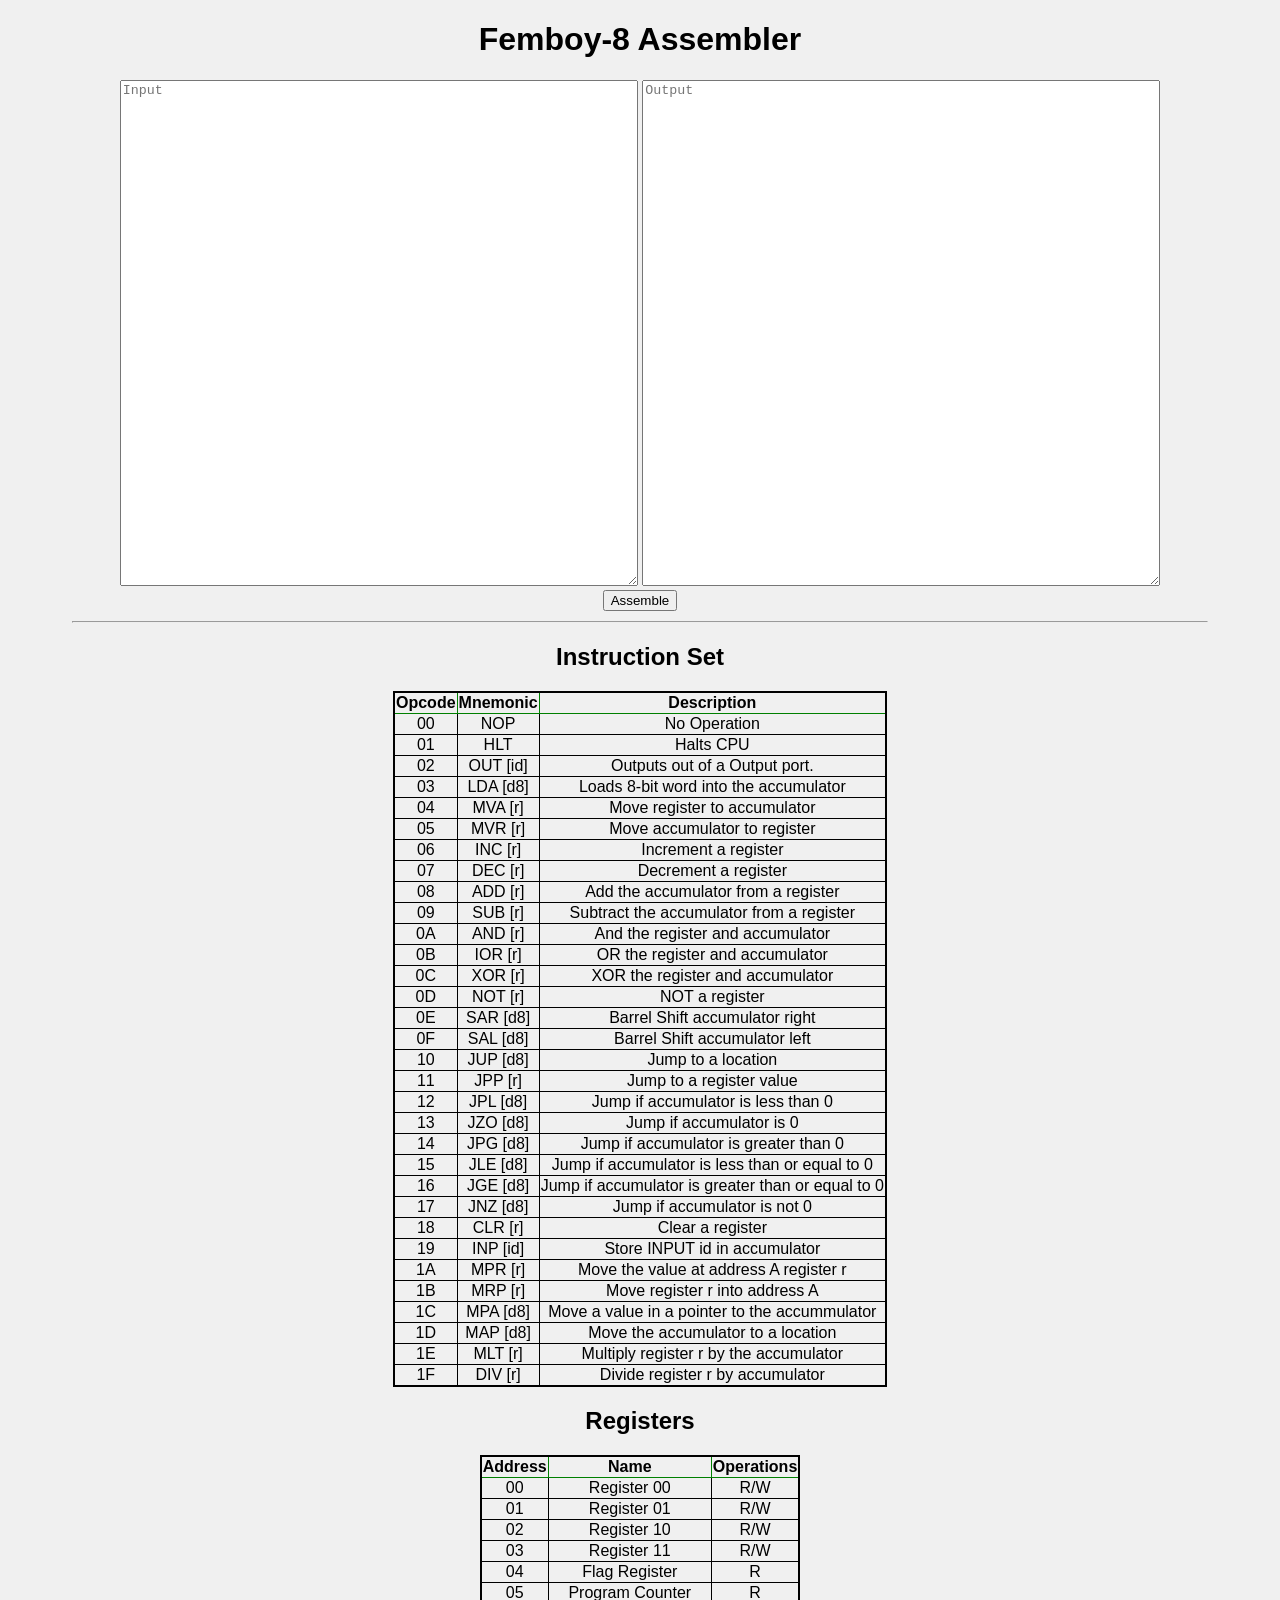
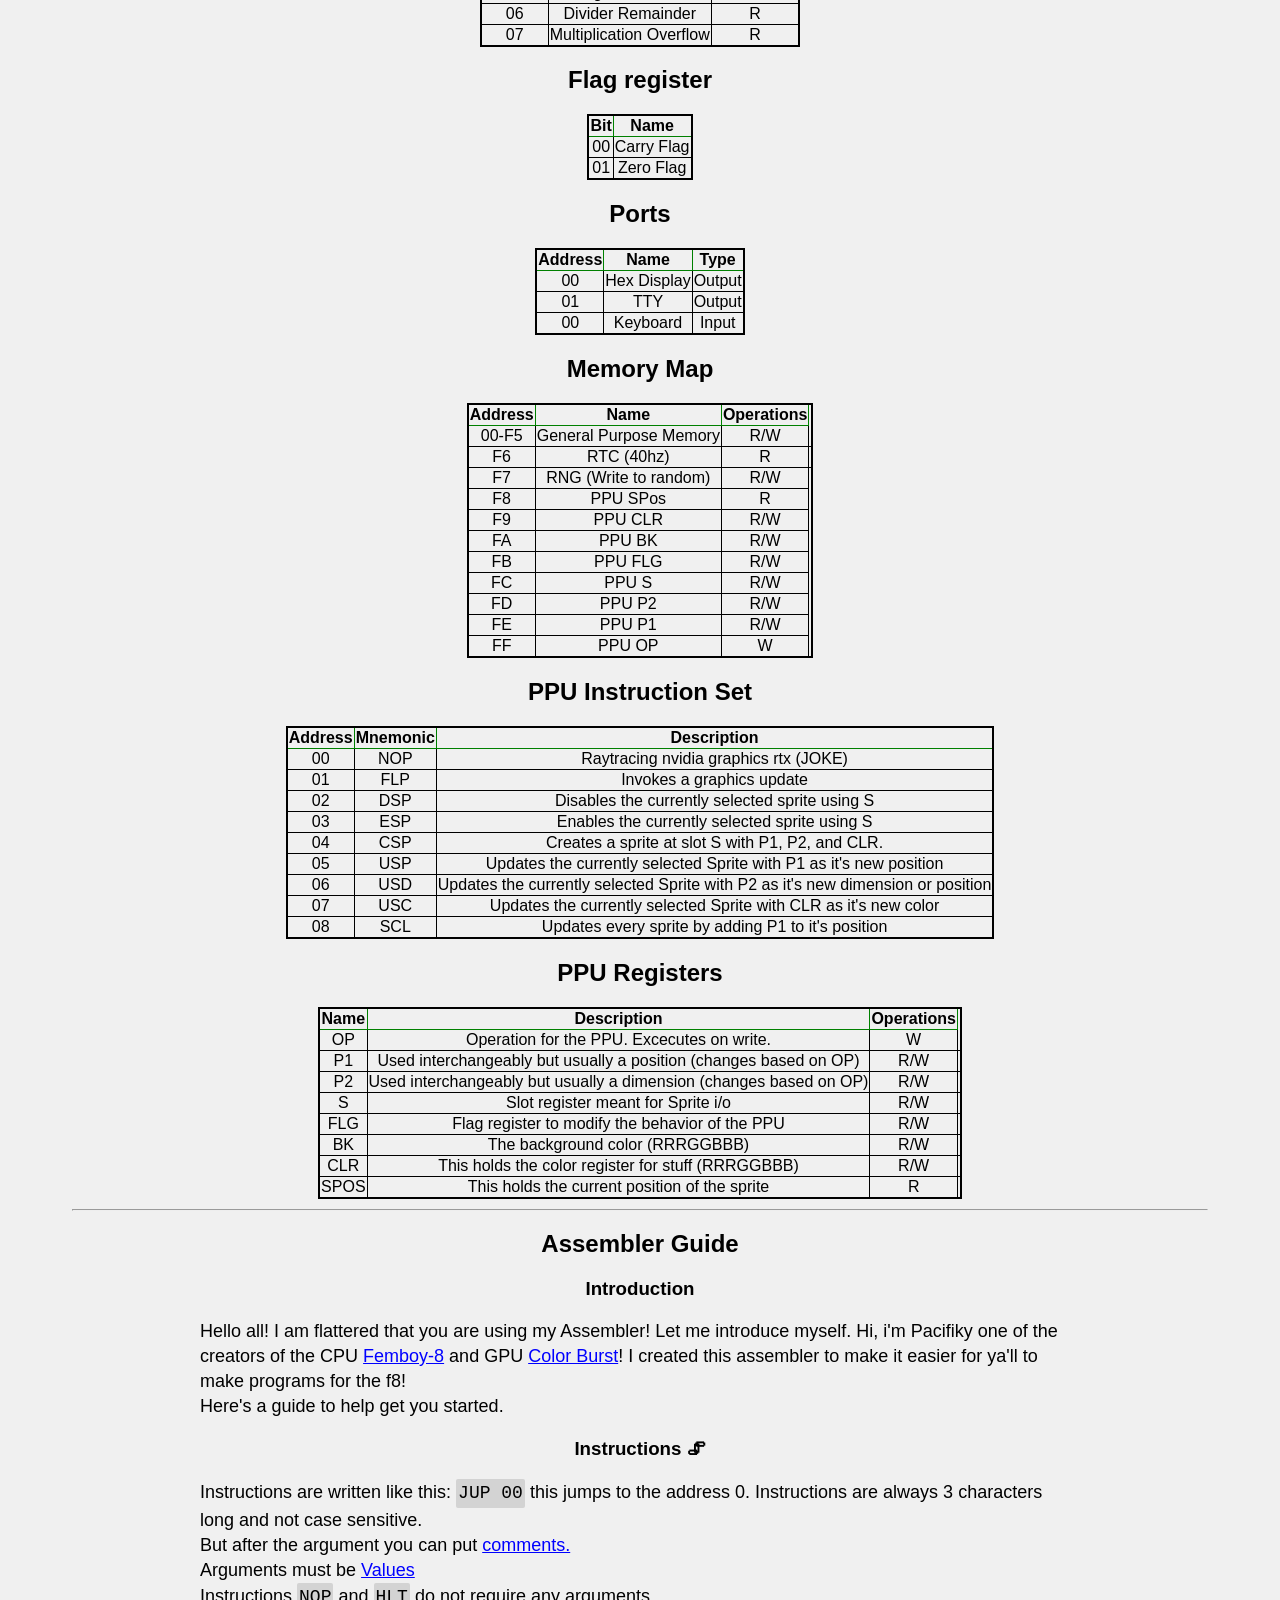
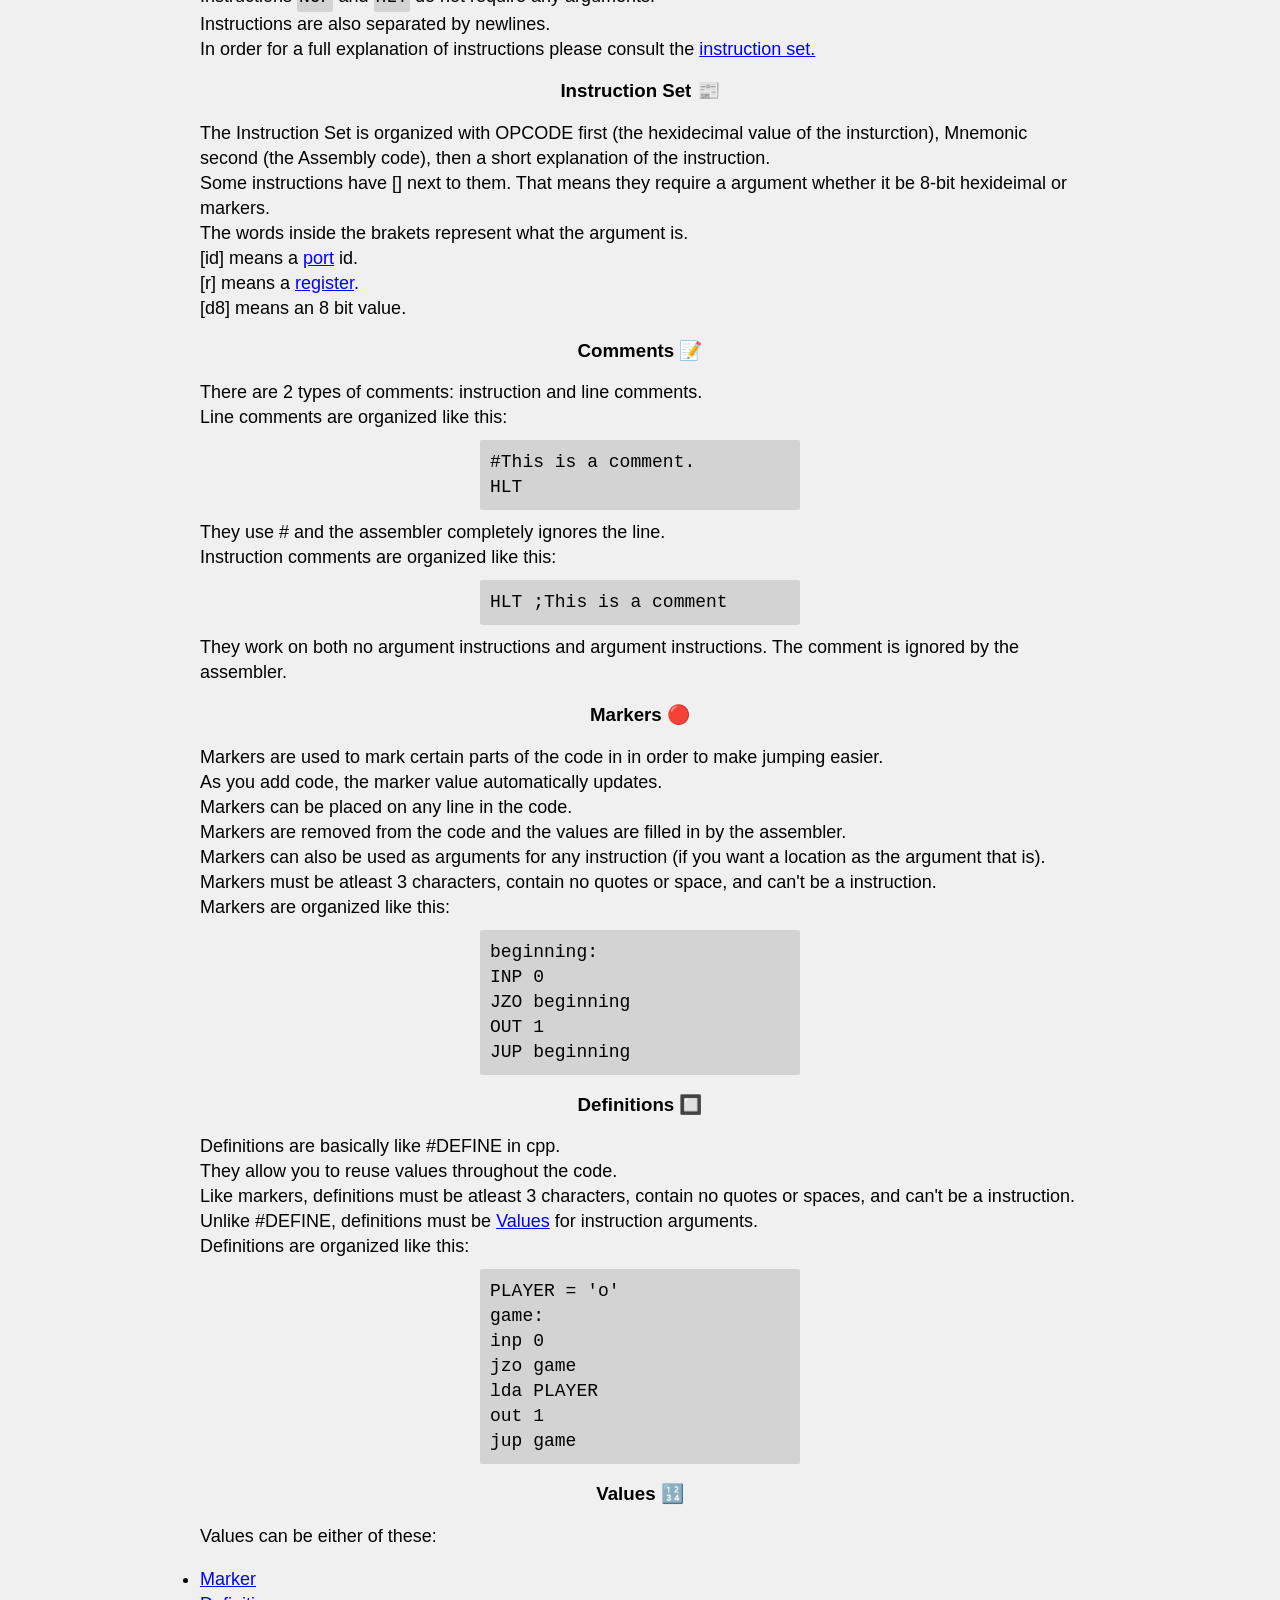
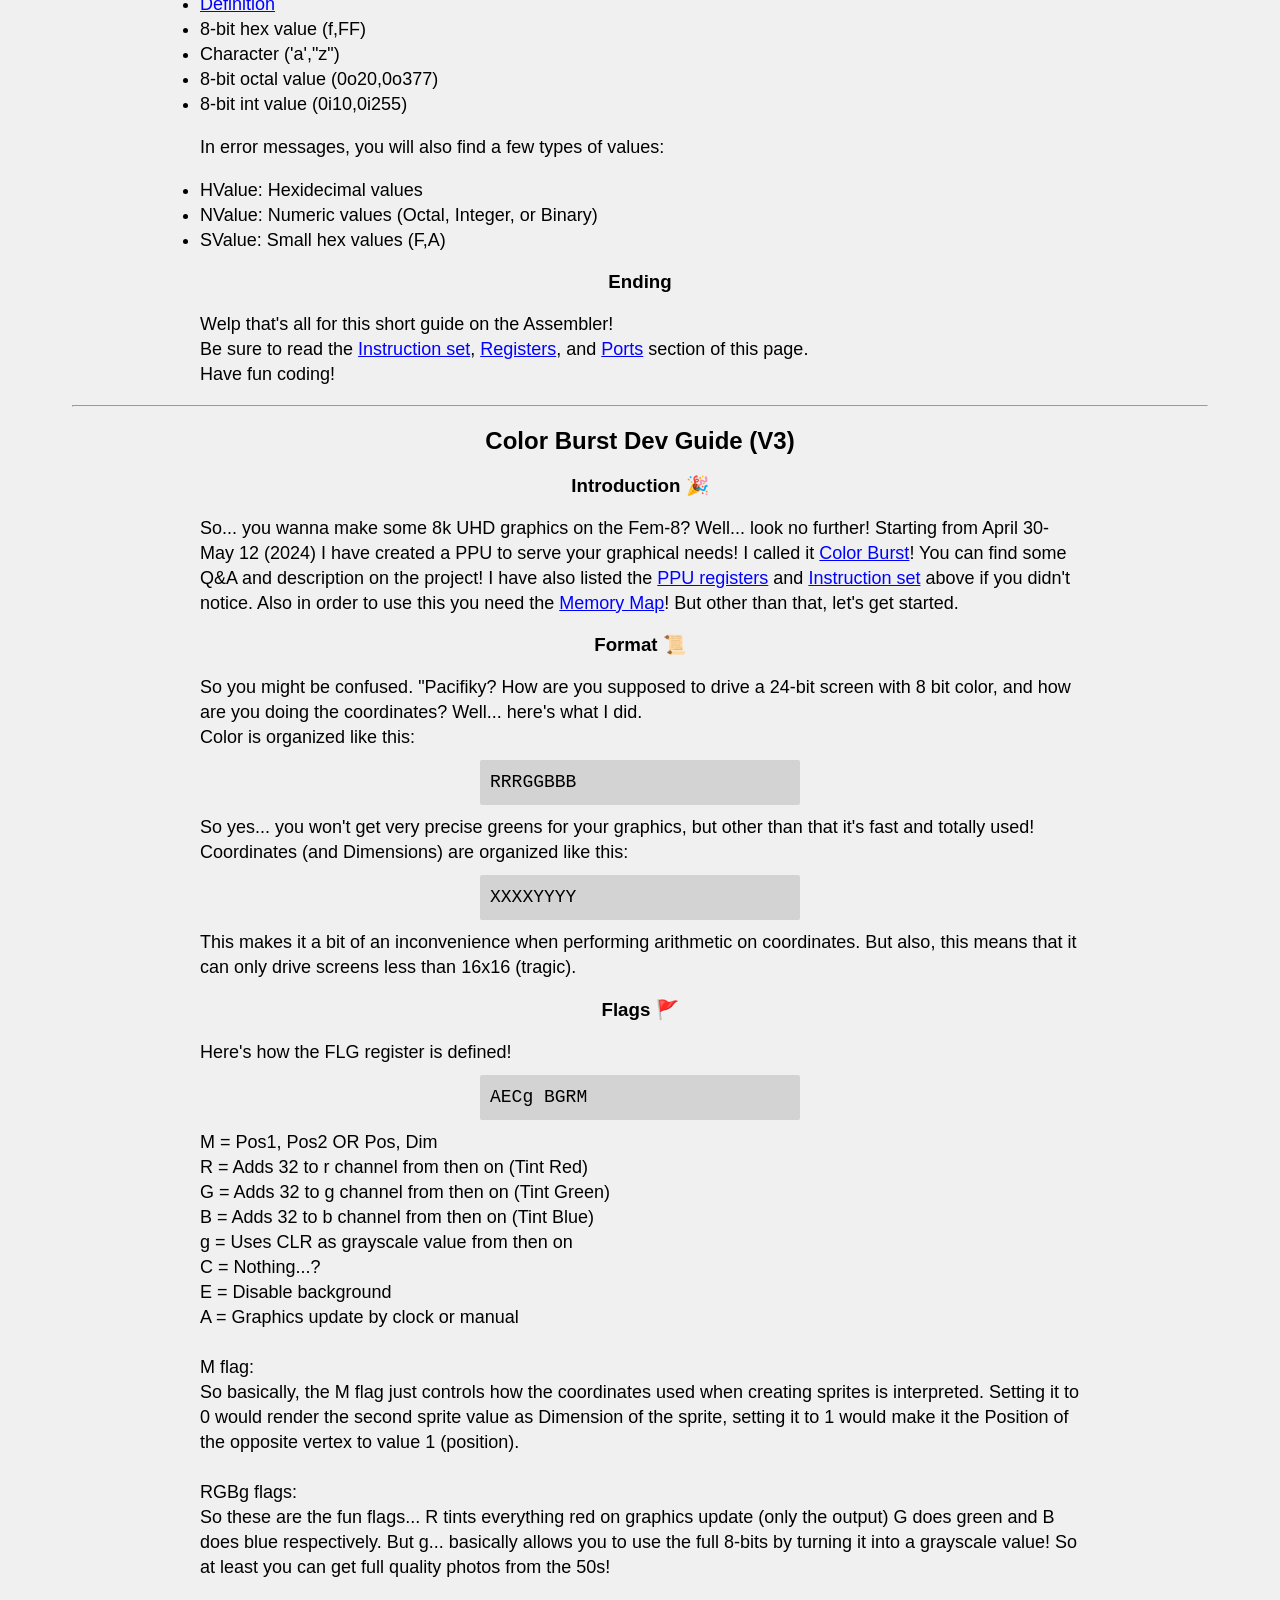
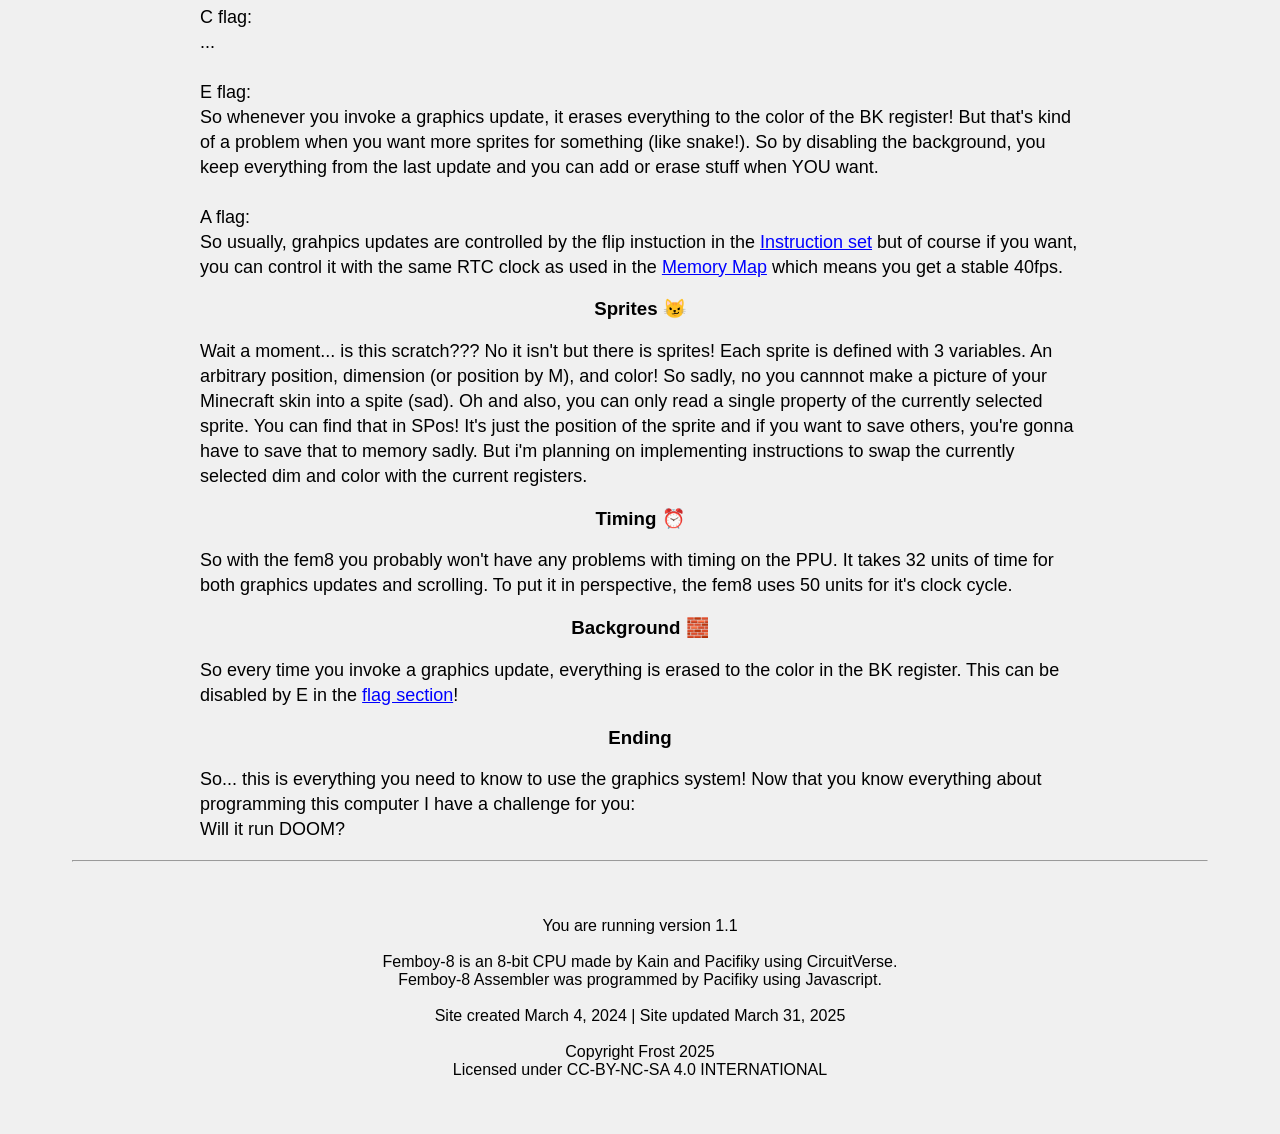
<file: fem8offline.html>
<!DOCTYPE html>
<html><head><meta http-equiv="Content-Type" content="text/html; charset=UTF-8">
  <meta name="viewport" content="width=device-width">
  <title>FEMBOY-8 Assembler</title>

<style>
html {
  padding: 0;
  margin: 0;
  font-family: "Arial", sans-serif;
  text-align: center;
  scroll-behavior: smooth;
  background: #f0f0f0;
}
table {
  border-collapse: collapse;
  border-spacing: 0;
  border: 2px solid black;
  margin-left: auto;
  margin-right: auto;
}
th {
  border: 1px solid green;
}
td {
  border: 1px solid black;
}
hr {
   margin: 10px 5vw;
}
textarea {
  max-height: 500px;
  max-width: 700px;  
  width: 40vw;
  height: 80vh;
}
@media (max-width: 600px){
  textarea{
    max-height: 300px;
    width: 80vw;
    height: 80vh;
  }
}
button {
  display: block;
  text-align: center;
  margin-left: auto;
  margin-right: auto;
}
code {
  border-radius: 2px;
  background: lightgrey;
  padding: 2px;
  display: inline-block;
  text-align: left;
}

footer {
  margin: 50px 0px;
  padding: 5px 10px;
}
p,ul,ol {
  padding: 0px 15vw;
  font-size: 18px;
  line-height: 25px;
  text-align: left;
}
a{
  color: blue;
  transition: color 0.2s ease-in-out, text-shadow 0.2s ease-in-out;
}
a:hover {
  color: #00eeff;
  text-shadow: 0px 0px 5px lightgrey;
}
.block {
  width: 300px;
  padding: 10px;
  margin: 10px auto;
  display: block;
}
</style>
</head>
<body>
  <h1 id="title">Femboy-8 Assembler</h1>
  <textarea id="Input" placeholder="Input"></textarea>
  <textarea id="Output" placeholder="Output"></textarea>
  <button id="Trigger">Assemble</button>
  <hr>
  <h2 id="set">Instruction Set</h2>
  <table>
    <thead>
      <tr>
        <th>Opcode</th>
        <th>Mnemonic</th>
        <th>Description</th>
      </tr>
    </thead>
    <tbody>
      <tr>
        <td>00</td>
        <td>NOP</td>
        <td>No Operation</td>
      </tr>
      <tr>
        <td>01</td>
        <td>HLT</td>
        <td>Halts CPU</td>
      </tr>
      <tr>
        <td>02</td>
        <td>OUT [id]</td>
        <td>Outputs out of a Output port.</td>
      </tr>
      <tr>
        <td>03</td>
        <td>LDA [d8]</td>
        <td>Loads 8-bit word into the accumulator</td>
      </tr>
      <tr>
        <td>04</td>
        <td>MVA [r]</td>
        <td>Move register to accumulator</td>
      </tr>
      <tr>
        <td>05</td>
        <td>MVR [r]</td>
        <td>Move accumulator to register</td>
      </tr>
      <tr>
        <td>06</td>
        <td>INC [r]</td>
        <td>Increment a register</td>
      </tr>
      <tr>
        <td>07</td>
        <td>DEC [r]</td>
        <td>Decrement a register</td>
      </tr>
      <tr>
        <td>08</td>
        <td>ADD [r]</td>
        <td>Add the accumulator from a register</td>
      </tr>
      <tr>
        <td>09</td>
        <td>SUB [r]</td>
        <td>Subtract the accumulator from a register</td>
      </tr>
      <tr>
        <td>0A</td>
        <td>AND [r]</td>
        <td>And the register and accumulator</td>
      </tr>
      <tr>
        <td>0B</td>
        <td>IOR [r]</td>
        <td>OR the register and accumulator</td>
      </tr>
      <tr>
        <td>0C</td>
        <td>XOR [r]</td>
        <td>XOR the register and accumulator</td>
      </tr>
      <tr>
        <td>0D</td>
        <td>NOT [r]</td>
        <td>NOT a register</td>
      </tr>
      <tr>
        <td>0E</td>
        <td>SAR [d8]</td>
        <td>Barrel Shift accumulator right</td>
      </tr>
      <tr>
        <td>0F</td>
        <td>SAL [d8]</td>
        <td>Barrel Shift accumulator left</td>
      </tr>
      <tr>
        <td>10</td>
        <td>JUP [d8]</td>
        <td>Jump to a location</td>
      </tr>
      <tr>
        <td>11</td>
        <td>JPP [r]</td>
        <td>Jump to a register value</td>
      </tr>
      <tr>
        <td>12</td>
        <td>JPL [d8]</td>
        <td>Jump if accumulator is less than 0</td>
      </tr>
      <tr>
        <td>13</td>
        <td>JZO [d8]</td>
        <td>Jump if accumulator is 0</td>
      </tr>
      <tr>
        <td>14</td>
        <td>JPG [d8]</td>
        <td>Jump if accumulator is greater than 0</td>
      </tr>
      <tr>
        <td>15</td>
        <td>JLE [d8]</td>
        <td>Jump if accumulator is less than or equal to 0</td>
      </tr>
      <tr>
        <td>16</td>
        <td>JGE [d8]</td>
        <td>Jump if accumulator is greater than or equal to 0</td>
      </tr>
      <tr>
        <td>17</td>
        <td>JNZ [d8]</td>
        <td>Jump if accumulator is not 0</td>
      </tr>
      <tr>
        <td>18</td>
        <td>CLR [r]</td>
        <td>Clear a register</td>
      </tr>
      <tr>
        <td>19</td>
        <td>INP [id]</td>
        <td>Store INPUT id in accumulator</td>
      </tr>
      <tr>
        <td>1A</td>
        <td>MPR [r]</td>
        <td>Move the value at address A register r</td>
      </tr>
      <tr>
        <td>1B</td>
        <td>MRP [r]</td>
        <td>Move register r into address A</td>
      </tr>
      <tr>
        <td>1C</td>
        <td>MPA [d8]</td>
        <td>Move a value in a pointer to the accummulator</td>
      </tr>
      <tr>
        <td>1D</td>
        <td>MAP [d8]</td>
        <td>Move the accumulator to a location</td>
      </tr>
      <tr>
        <td>1E</td>
        <td>MLT [r]</td>
        <td>Multiply register r by the accumulator</td>
      </tr>
      <tr>
        <td>1F</td>
        <td>DIV [r]</td>
        <td>Divide register r by accumulator</td>
      </tr>
    </tbody>
  </table>
  <h2 id="register">Registers</h2>
  <table>
    <thead>
      <tr>
        <th>Address</th>
        <th>Name</th>
        <th>Operations</th>
      </tr>
    </thead>
    <tbody>
      <tr>
        <td>00</td>
        <td>Register 00</td>
        <td>R/W</td>
      </tr>
      <tr>
        <td>01</td>
        <td>Register 01</td>
        <td>R/W</td>
      </tr>
      <tr>
        <td>02</td>
        <td>Register 10</td>
        <td>R/W</td>
      </tr>
      <tr>
        <td>03</td>
        <td>Register 11</td>
        <td>R/W</td>
      </tr>
      <tr>
        <td>04</td>
        <td>Flag Register</td>
        <td>R</td>
      </tr>
      <tr>
        <td>05</td>
        <td>Program Counter</td>
        <td>R</td>
      </tr>
      <tr>
        <td>06</td>
        <td>Divider Remainder</td>
        <td>R</td>
      </tr>
      <tr>
        <td>07</td>
        <td>Multiplication Overflow</td>
        <td>R</td>
      </tr>
    </tbody>
  </table>
  <h2 id="flag">Flag register</h2>
  <table>
    <thead>
      <tr>
        <th>Bit</th>
        <th>Name</th>
      </tr>
    </thead>
    <tbody>
      <tr>
        <td>00</td>
        <td>Carry Flag</td>
      </tr>
      <tr>
        <td>01</td>
        <td>Zero Flag</td>
      </tr>
    </tbody>
  </table>
  <h2 id="port">Ports</h2>
  <table>
    <thead>
      <tr>
        <th>Address</th>
        <th>Name</th>
        <th>Type</th>
      </tr>
    </thead>
    <tbody>
      <tr>
        <td>00</td>
        <td>Hex Display</td>
        <td>Output</td>
      </tr>
      <tr>
        <td>01</td>
        <td>TTY</td>
        <td>Output</td>
      </tr>
      <tr>
        <td>00</td>
        <td>Keyboard</td>
        <td>Input</td>
      </tr>
    </tbody>
  </table>
  <h2 id="mm">Memory Map</h2>
  <table>
    <thead>
      <tr>
        <th>Address</th>
        <th>Name</th>
        <th>Operations</th>
      </tr>
    </thead>
    <tbody>
      <tr>
        <td>00-F5</td>
        <td>General Purpose Memory</td>
        <td>R/W</td>
      </tr>
      <tr>
        <td>F6</td>
        <td>RTC (40hz)</td>
        <td>R</td><td>
      </td></tr>
      <tr>
        <td>F7</td>
        <td>RNG (Write to random)</td>
        <td>R/W</td>
      </tr>
      <tr>
        <td>F8</td>
        <td>PPU SPos</td>
        <td>R</td>
      </tr>
      <tr>
        <td>F9</td>
        <td>PPU CLR</td>
        <td>R/W</td>
      </tr>
      <tr>
        <td>FA</td>
        <td>PPU BK</td>
        <td>R/W</td>
      </tr>
      <tr>
        <td>FB</td>
        <td>PPU FLG</td>
        <td>R/W</td>
      </tr>
      <tr>
        <td>FC</td>
        <td>PPU S</td>
        <td>R/W</td>
      </tr>
      <tr>
        <td>FD</td>
        <td>PPU P2</td>
        <td>R/W</td>
      </tr>
      <tr>
        <td>FE</td>
        <td>PPU P1</td>
        <td>R/W</td>
      </tr>
      <tr>
        <td>FF</td>
        <td>PPU OP</td>
        <td>W</td>
      </tr>
    </tbody>
  </table>
  <h2 id="pins">PPU Instruction Set</h2>
  <table>
    <thead>
      <tr>
        <th>Address</th>
        <th>Mnemonic</th>
        <th>Description</th>
      </tr>
    </thead>
    <tbody>
      <tr>
        <td>00</td>
        <td>NOP</td>
        <td>Raytracing nvidia graphics rtx (JOKE)</td>
      </tr>
      <tr>
        <td>01</td>
        <td>FLP</td>
        <td>Invokes a graphics update</td>
      </tr>
      <tr>
        <td>02</td>
        <td>DSP</td>
        <td>Disables the currently selected sprite using S</td>
      </tr>
      <tr>
        <td>03</td>
        <td>ESP</td>
        <td>Enables the currently selected sprite using S</td>
      </tr>
      <tr>
        <td>04</td>
        <td>CSP</td>
        <td>Creates a sprite at slot S with P1, P2, and CLR.</td>
      </tr>
      <tr>
        <td>05</td>
        <td>USP</td>
        <td>Updates the currently selected Sprite with P1 as it's new position</td>
      </tr>
      <tr>
        <td>06</td>
        <td>USD</td>
        <td>Updates the currently selected Sprite with P2 as it's new dimension or position</td>
      </tr>
      <tr>
        <td>07</td>
        <td>USC</td>
        <td>Updates the currently selected Sprite with CLR as it's new color</td>
      </tr>
      <tr>
        <td>08</td>
        <td>SCL</td>
        <td>Updates every sprite by adding P1 to it's position</td>
      </tr>
    </tbody>
  </table>
  <h2 id="preg">PPU Registers</h2>
  <table>
    <thead>
      <tr>
        <th>Name</th>
        <th>Description</th>
        <th>Operations</th>
      </tr>
    </thead>
    <tbody>
      <tr>
        <td>OP</td>
        <td>Operation for the PPU. Excecutes on write.</td>
        <td>W</td>
      </tr>
      <tr>
        <td>P1</td>
        <td>Used interchangeably but usually a position (changes based on OP)</td>
        <td>R/W</td><td>
      </td></tr>
      <tr>
        <td>P2</td>
        <td>Used interchangeably but usually a dimension (changes based on OP)</td>
        <td>R/W</td><td>
      </td></tr>
      <tr>
        <td>S</td>
        <td>Slot register meant for Sprite i/o</td>
        <td>R/W</td><td>
      </td></tr>
      <tr>
        <td>FLG</td>
        <td>Flag register to modify the behavior of the PPU</td>
        <td>R/W</td><td>
      </td></tr>
      <tr>
        <td>BK</td>
        <td>The background color (RRRGGBBB)</td>
        <td>R/W</td><td>
      </td></tr>
      <tr>
        <td>CLR</td>
        <td>This holds the color register for stuff (RRRGGBBB)</td>
        <td>R/W</td><td>
      </td></tr>
      <tr>
        <td>SPOS</td>
        <td>This holds the current position of the sprite</td>
        <td>R</td><td>
      </td></tr>
    </tbody>
  </table>
  <hr>
  <h2 id="guide">Assembler Guide</h2>
  <h3 id="introduction">Introduction</h3>
  <p>Hello all! I am flattered that you are using my Assembler! Let me introduce myself. Hi, i'm Pacifiky one of the creators of the CPU 
    <a href="https://circuitverse.org/simulator/femboy-8">Femboy-8</a> and GPU <a href="https://circuitverse.org/simulator/cb-ppu">Color Burst</a>!
    I created this assembler to make it easier for ya'll to make programs for the f8!
    <br>
    Here's a guide to help get you started.
  </p>
  <h3 id="instructions">Instructions 🖇</h3>
  <p>
    Instructions are written like this: 
    <code>JUP 00</code> this jumps to the address 0.
    Instructions are always 3 characters long and not case sensitive.
    <br/>
    But after the argument you can put <a href="#comments">comments.</a>
    <br/>
    Arguments must be <a href='#values'>Values</a>
    <br>
    Instructions <code>NOP</code> and <code>HLT</code> do not require any arguments.
    <br>
    Instructions are also separated by newlines.
    <br>
    In order for a full explanation of instructions please consult the <a href="#set">instruction set.</a>
  </p>
  <h3 id="inset">Instruction Set 📰</h3>
  <p>
    The Instruction Set is organized with OPCODE first (the hexidecimal value of the insturction), Mnemonic second (the Assembly code), then a short explanation of the instruction.
    <br>
    Some instructions have [] next to them. That means they require a argument whether it be 8-bit hexideimal or markers.
    <br>
    The words inside the brakets represent what the argument is.
    <br>
    [id] means a <a href="#port">port</a> id.
    <br>
    [r] means a <a href="#register">register</a>.
    <br>
    [d8] means an 8 bit value.
  </p>
  <h3 id="comments">Comments 📝</h3>
  <p>
    There are 2 types of comments: instruction and line comments.
    <br>
    Line comments are organized like this:
    <br>
    <code class="block">
      #This is a comment.
      <br>
      HLT
    </code>
    They use # and the assembler completely ignores the line.
    <br>
    Instruction comments are organized like this:
    <code class="block">
      HLT ;This is a comment
    </code>
    They work on both no argument instructions and argument instructions. The comment is ignored by the assembler.
  </p>
  <h3 id="markers">Markers 🔴</h3>
  <p>
    Markers are used to mark certain parts of the code in in order to make jumping easier.
    <br>
    As you add code, the marker value automatically updates.
    <br>
    Markers can be placed on any line in the code.
    <br>
    Markers are removed from the code and the values are filled in by the assembler.
    <br>
    Markers can also be used as arguments for any instruction (if you want a location as the argument that is).
    <br>
    Markers must be atleast 3 characters, contain no quotes or space, and can't be a instruction.
    <br/>
    Markers are organized like this:
    <code class="block">
      beginning:
      <br>
      INP 0
      <br>
      JZO beginning
      <br>
      OUT 1
      <br>
      JUP beginning
    </code>
  </p>
  <h3 id="defs">Definitions 🔲</h3>
  <p>
    Definitions are basically like #DEFINE in cpp.
    <br/>
    They allow you to reuse values throughout the code.
    <br/>
    Like markers, definitions must be atleast 3 characters, contain no quotes or spaces, and can't be a instruction.
    <br/>
    Unlike #DEFINE, definitions must be <a href='#values'>Values</a> for instruction arguments.
    <br/>
    Definitions are organized like this:
    <code class="block">
      PLAYER = 'o'
      <br/>
      game:
      <br/>
      inp 0
      <br/>
      jzo game
      <br/>
      lda PLAYER
      <br/>
      out 1
      <br/>
      jup game
    </code>
  </p>
  <h3 id="values">Values 🔢</h3>
  <p>
    Values can be either of these:
  </p>
  <ul>
    <li><a href="#markers">Marker</a></li>
    <li><a href="#defs">Definition</a></li>
    <li>8-bit hex value (f,FF)</li>
    <li>Character ('a',"z")</li>
    <li>8-bit octal value (0o20,0o377)</li>
    <li>8-bit int value (0i10,0i255)</li>
  </ul>
  <p>
    In error messages, you will also find a few types of values:
  </p>
  <ul>
    <li>HValue: Hexidecimal values</li>
    <li>NValue: Numeric values (Octal, Integer, or Binary)</a></li>
    <li>SValue: Small hex values (F,A)</li>
  </ul>
  <h3 id="end">Ending</h3>
  <p>
    Welp that's all for this short guide on the Assembler!
    <br>
    Be sure to read the <a href="#set">Instruction set</a>, <a href="#register">Registers</a>, and <a href="#port">Ports</a> section of this page.
    <br>
    Have fun coding!
  </p>
  <hr>
  <h2 id="cbguide">Color Burst Dev Guide (V3)</h2>
  <h3 id="cbintro">Introduction 🎉</h3>
  <p>
    So... you wanna make some 8k UHD graphics on the Fem-8? Well... look no further! Starting from April 30-May 12 (2024)
    I have created a PPU to serve your graphical needs! I called it <a href="https://circuitverse.org/simulator/cb-ppu">Color Burst</a>!
    You can find some Q&amp;A and description on the project! I have also listed the <a href="#preg">PPU registers</a> and <a href="#pins">Instruction set</a> above if you didn't notice. Also in order to use this you need the <a href="#mm">Memory Map</a>! But other than that, let's get started.
  </p>
  <h3 id="form">Format 📜</h3>
  <p>
    So you might be confused. "Pacifiky? How are you supposed to drive a 24-bit screen with 8 bit color, and how are you doing the coordinates?
    Well... here's what I did.
    <br>
    Color is organized like this:
    <code class="block">RRRGGBBB</code>
    So yes... you won't get very precise greens for your graphics, but other than that it's fast and totally used!
    <br>
    Coordinates (and Dimensions) are organized like this:
    <code class="block">XXXXYYYY</code>
    This makes it a bit of an inconvenience when performing arithmetic
    on coordinates. But also, this means that it can only drive screens less than 16x16 (tragic).
  </p>
  <h3 id="flg">Flags 🚩</h3>
  <p>
    Here's how the FLG register is defined!
    <code class="block">AECg BGRM</code>
    M = Pos1, Pos2 OR Pos, Dim
    <br>
    R = Adds 32 to r channel from then on (Tint Red)
    <br>
    G = Adds 32 to g channel from then on (Tint Green)
    <br>
    B = Adds 32 to b channel from then on (Tint Blue)
    <br>
    g = Uses CLR as grayscale value from then on
    <br>
    C = Nothing...?
    <br>
    E = Disable background
    <br>
    A = Graphics update by clock or manual
    <br>
    <br>
    M flag:
    <br>
    So basically, the M flag just controls how the coordinates used when creating sprites is interpreted.
    Setting it to 0 would render the second sprite value as Dimension of the sprite, setting it to 1 would make it the Position of the opposite vertex to value 1 (position).
    <br>
    <br>
    RGBg flags:
    <br>
    So these are the fun flags... R tints everything red on graphics update (only the output) G does green and B does blue respectively.
    But g... basically allows you to use the full 8-bits by turning it into a grayscale value! So at least you can get full quality photos from the 50s! 
    <br>
    <br>
    C flag:
    <br>
    ...
    <br>
    <br>
    E flag:
    <br>
    So whenever you invoke a graphics update, it erases everything to the color of the BK register!
    But that's kind of a problem when you want more sprites for something (like snake!). So by disabling
    the background, you keep everything from the last update and you can add or erase stuff when YOU want.
    <br>
    <br>
    A flag:
    <br>
    So usually, grahpics updates are controlled by the flip instuction in the <a href="#pins">Instruction set</a> but of course if you want,
    you can control it with the same RTC clock as used in the <a href="#mm">Memory Map</a> which means you get a stable 40fps. 
  </p>
  <h3 id="spr">Sprites 😼</h3>
  <p>
    Wait a moment... is this scratch??? No it isn't but there is sprites!
    Each sprite is defined with 3 variables. An arbitrary position, dimension (or position by M), and color!
    So sadly, no you cannnot make a picture of your Minecraft skin into a spite (sad).
    Oh and also, you can only read a single property of the currently selected sprite. You can find that
    in SPos! It's just the position of the sprite and if you want to save others, you're gonna have to save that to
    memory sadly. But i'm planning on implementing instructions to swap the currently selected dim and color with the current registers.
  </p>
  <h3 id="tim">Timing ⏰</h3>
  <p>
    So with the fem8 you probably won't have any problems with timing on the PPU. It takes 32 units of time for both graphics updates and scrolling. 
    To put it in perspective, the fem8 uses 50 units for it's clock cycle.
  </p>
  <h3 id="bk">Background 🧱</h3>
  <p>
    So every time you invoke a graphics update, everything is erased to the color in the BK register. This can be disabled by E in the <a href="#flg">flag section</a>!
  </p>
  <h3 id="pend">Ending</h3>
  <p>
    So... this is everything you need to know to use the graphics system! Now that you know everything about programming this computer I have a challenge for you:
    <br>
    Will it run DOOM?
  </p>
  <hr>
  <footer>
    You are running version 1.1
    <br/>
    <br/>
    Femboy-8 is an 8-bit CPU made by Kain and Pacifiky using CircuitVerse.<br>Femboy-8 Assembler was programmed by Pacifiky using Javascript.
    <br/>
    <br/>
    Site created March 4, 2024 | Site updated March 31, 2025
    <br/>
    <br/>
    Copyright Frost 2025
    <br/>
    Licensed under CC-BY-NC-SA 4.0 INTERNATIONAL
  </footer>
<script>
const index = {"NOP":"00", "HLT":"01", "OUT":"02", "LDA":"03", "MVA":"04", "MVR":"05", "INC":"06", "DEC":"07", "ADD":"08", "SUB":"09", "AND":"0A", "IOR":"0B", "XOR":"0C", "NOT":"0D", "SAR":"0E", "SAL":"0F", "JUP":"10", "JPP":"11", "JPL":"12", "JZO":"13", "JPG":"14", "JLE":"15", "JGE":"16", "JNZ":"17", "CLR":"18", "INP":"19", "MPR":"1A", "MRP":"1B", "MPA":"1C", "MAP":"1D", "MLT":"1E", "DIV":"1F"}
const namrgx = /^[^'"]{3,}$/; // /^[0-9a-zA-Z_]{3,}$/
function process(inp){
  let to = inp.split("\n");
  let t = to;
  let num = 0;
  let out = "";
  let errlog = "";
  for(let i = 0; i < t.length; i++){
    t[i] = t[i].trim();
    if(t[i].length == 0 || t[i][0] == "#"){
      t.splice(i,1);
      i--
      continue
    }
    let ins = t[i].split(" ");
    if((ins.length == 1 || (ins.length > 1 && ins[1][0] == ';')) && ins[0].charAt(ins[0].length-1)==":"){
      const replace = ins[0].substr(0,ins[0].length-1);
      if(!namrgx.test(replace)){
        errlog += 'NameError: Marker '+replace+' is too short or has a quote in it.\nLine: '+(i+1).toString()+'\n';
      }else if(index[replace.toUpperCase()] != undefined){
        errlog += 'NameError: Marker '+replace+' is a reserved name.\nLine: '+(i+1).toString()+'\n';
      }
      let loc = ((i*2)-num).toString(16).toUpperCase();
      if(loc.length == 1){
        loc = "0"+loc;
      }
      t.splice(i,1);
      i--
      for(let j=0;j<t.length;j++){
        const spins = t[j].split(" ");
        if(spins[1] == replace){
        	spins[1] = loc;
        	t[j] = spins.join(' ');
        }
      }
      continue;
    }else if((ins.length == 3 || (ins.length > 3 && ins[3][0] == ';')) && ins[1] == '='){
        if(!namrgx.test(ins[0])){
          errlog += 'NameError: Definition '+ins[0]+' is too short or has a quote in it.\nLine: '+(i+1).toString()+'\n';
        }else if(index[ins[0].toUpperCase()] != undefined){
          errlog += 'NameError: Definition '+ins[0]+' is a reserved name.\nLine: '+(i+1).toString()+'\n';
        }
    	const hval = toHex(ins[2]);
    	if(Number.isInteger(hval)){
          let err = 'CosmicError: Ask dev to debug\n';
          switch(hval){
            case 0:
              err = 'ValueError: Definition ' + ins[0] + '\'s Value(S) '+ins[2]+' is not an 8-bit Value or Character\nLine: '+(i+1).toString()+'\n';
              break;
            case 1:
              err = "ValueError: Definition " + ins[0] + "'s Value(N) " + ins[2] + " is not a 8-bit Value or Character\nLine: "+(i+1).toString()+'\n';
              break;
            case 2:
              err = "ValueError: Definition " + ins[0] + "'s Value(N) " + ins[2] + " is Not a Number!\nLine: "+(i+1).toString()+'\n';
              break;
            case 3:
              err = "OverflowError: Definition " + ins[0] + "'s Value(N) " + ins[2] + " is too Big!\nLine: "+(i+1).toString()+'\n';
              break;
            case 4:
              err = "ValueError: Definition " + ins[0] + "'s Value(H) " + ins[2] + " is not a 8-bit Value or Character\nLine: "+(i+1).toString()+'\n';
          }
          errlog += err;
          //alert(err);
          //return err;
          continue;
        }
      	t.splice(i,1);
      	for(let j=0;j<t.length;j++){
        	const spins = t[j].split(" ");
        	if(spins[1] == ins[0]){
        		spins[1] = hval;
          		t[j] = spins.join(' ');
        	}
      	}
    	i--;
    	continue;
    }
  }
  //console.log(t)
  if(t.length > 128){
  	return errlog+'OverflowError: Instructions overflow to a size of '+(t.length*2).toString()+'\n';
  	//alert(error);
  	//return error;
  }
  
  if(errlog){
    return errlog;
  }
  
  for(let i = 0; i < t.length; i++){
    let ins = t[i].split(" ");
    let hex = "";
    if(ins.length > 2 && !((ins[2][0] == ";") || ins[1][0] == ";")){
      errlog += "SyntaxError: More than one argument\nLine: "+(i+1).toString()+'\n';
      continue;
    }
    let insh = index[ins[0].toUpperCase()];
    if(insh == "00" || insh == "01"){
      hex += hexify(insh)+"0x00,";
    } else if(insh == undefined){
      errlog += "SyntaxError: Unknown Command: "+ins[0]+"\nLine: "+(i+1).toString()+'\n';
      continue;
    } else {
      const hval = toHex(ins[1]);
      /*
      if(hval.length > 2){
        const err = hval+'\nLine: '+(i+1);
        alert(err);
        return err;
      }
      */
      if(Number.isInteger(hval)){
        let err = 'CosmicError: Ask dev to debug';
        switch(hval){
          case 0:
            err = 'ValueError: Argument(S) '+ins[1]+' is not an 8-bit Value or Character\nLine: '+(i+1).toString()+'\n';
            break;
          case 1:
            err = "ValueError: Argument(N) " + ins[1] + " is not a 8-bit Value or Character\nLine: "+(i+1).toString()+'\n';
            break;
          case 2:
            err = "ValueError: Argument(N) " + ins[1] + " is Not a Number!\nLine: "+(i+1).toString()+'\n';
            break;
          case 3:
            err = "OverflowError: Argument(N) " + ins[1] + " is too Big!\nLine: "+(i+1).toString()+'\n';
            break;
          case 4:
            err = "ValueError: Argument(H) " + ins[1] + " is not a 8-bit Value or Character\nLine: "+(i+1).toString()+'\n';
        }
        errlog += err;
        //alert(err);
        //return err;
        continue;
      }
      hex += hexify(insh)+hexify(hval);
    }
    out += hex;
  }
  return errlog ? errlog : out.substr(0, out.length-1);
}

function hexify(s){
  return "0x"+s+",";
}

function toHex(ival){
  if(ival.length == 3  && ival[0] == ival[2] && (ival[0] == '"' || ival[0] == "'")){
  	ival = ival[1].charCodeAt(0).toString(16).padStart(2,'0');
  }else if(ival.length == 1){
    if(/[0-9A-Fa-f]/.test(ival)){
      ival = '0'+ival;
    }else{
      return 0; //'ValueError: Argument '+ival+' is not an 8-bit Value or Character'
    }
  }else{
    if(ival.length > 3){
      let val = NaN;
      switch(ival.substr(0,2)){
        case '0b':
          val = parseInt(ival.substr(2),2);
          break;
        case '0o':
          val = parseInt(ival.substr(2),8);
          break;
        case '0i':
          val = parseInt(ival.substr(2));
          break;
        default:
          return 1; //"ValueError: Argument " + ival + " is not a 8-bit Value or Character"
          break;
      }
      if(Number.isNaN(val)){
        return 2; //"ValueError: Argument " + ival + " is Not a Number!"
      }else if(val > 255){
        return 3; //"OverflowError: Argument " + ival + " is too Big!"
      }
      ival = val.toString('16').padStart(2,'0');
    }else if(!(/^[0-9A-Fa-f]{2}$/i.test(ival))){
      return 4; //"ValueError: Argument " + ival + " is not a 8-bit Value or Character"
    }
  }
  return ival.toUpperCase();
}

document.getElementById("Trigger").addEventListener("click", ()=>{
  document.getElementById("Output").value = process(document.getElementById("Input").value);
});

window.onbeforeunload = ()=>{
  if(document.getElementById("Input").value != ""){return 'Are you sure you have saved your work?';}else{return;}
}
</script>
</body>
</file>
<file: style.css>
html {
  padding: 0;
  margin: 0;
  font-family: "Arial", sans-serif;
  text-align: center;
  scroll-behavior: smooth;
  background: #f0f0f0;
}
table {
  border-collapse: collapse;
  border-spacing: 0;
  border: 2px solid black;
  margin-left: auto;
  margin-right: auto;
}
th {
  border: 1px solid green;
}
td {
  border: 1px solid black;
}
hr {
   margin: 10px 5vw;
}
textarea {
  max-height: 500px;
  max-width: 700px;  
  width: 40vw;
  height: 80vh;
}
@media (max-width: 600px){
  textarea{
    max-height: 300px;
    width: 80vw;
    height: 80vh;
  }
}
button {
  display: block;
  text-align: center;
  margin-left: auto;
  margin-right: auto;
}
code {
  border-radius: 2px;
  background: lightgrey;
  padding: 2px;
  display: inline-block;
  text-align: left;
}

footer {
  margin: 50px 0px;
  padding: 5px 10px;
}
p,ul,ol {
  padding: 0px 15vw;
  font-size: 18px;
  line-height: 25px;
  text-align: left;
}
a{
  color: blue;
  transition: color 0.2s ease-in-out, text-shadow 0.2s ease-in-out;
}
a:hover {
  color: #00eeff;
  text-shadow: 0px 0px 5px lightgrey;
}
.block {
  width: 300px;
  padding: 10px;
  margin: 10px auto;
  display: block;
}
</file>
